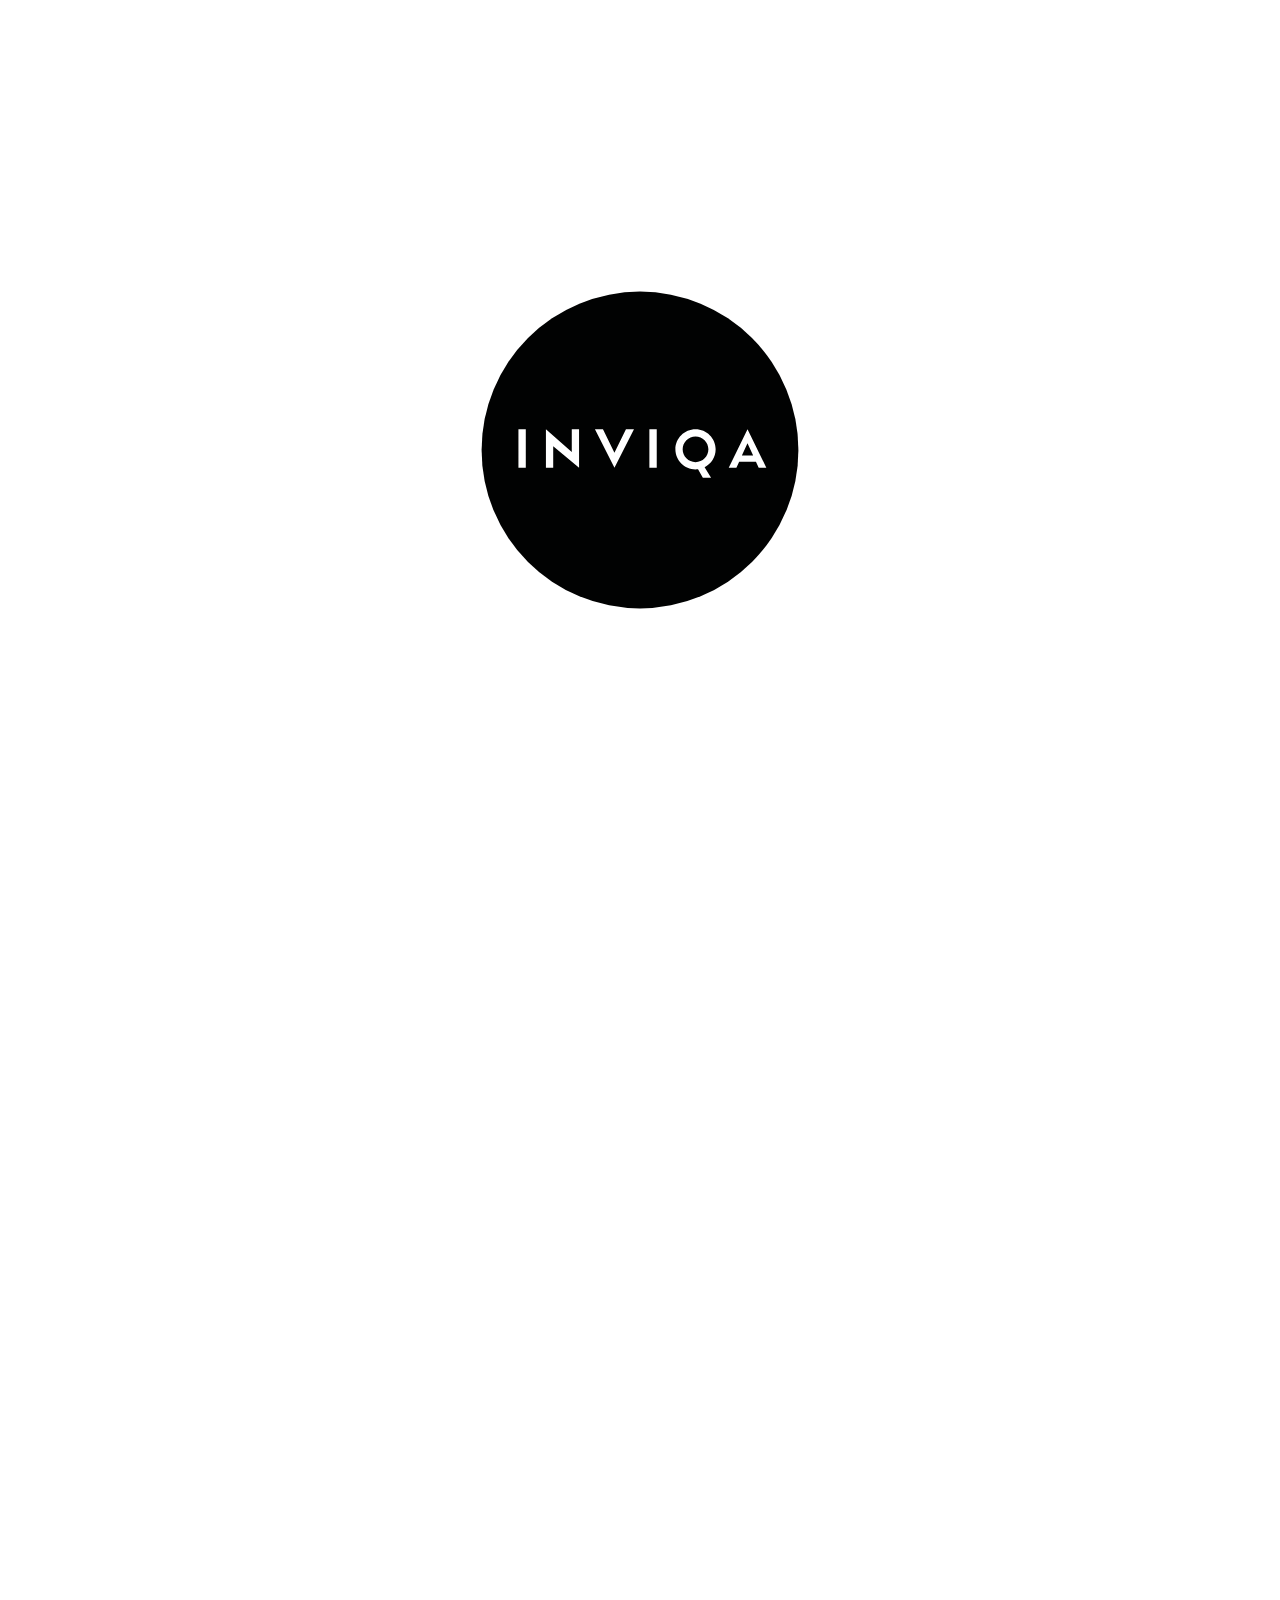
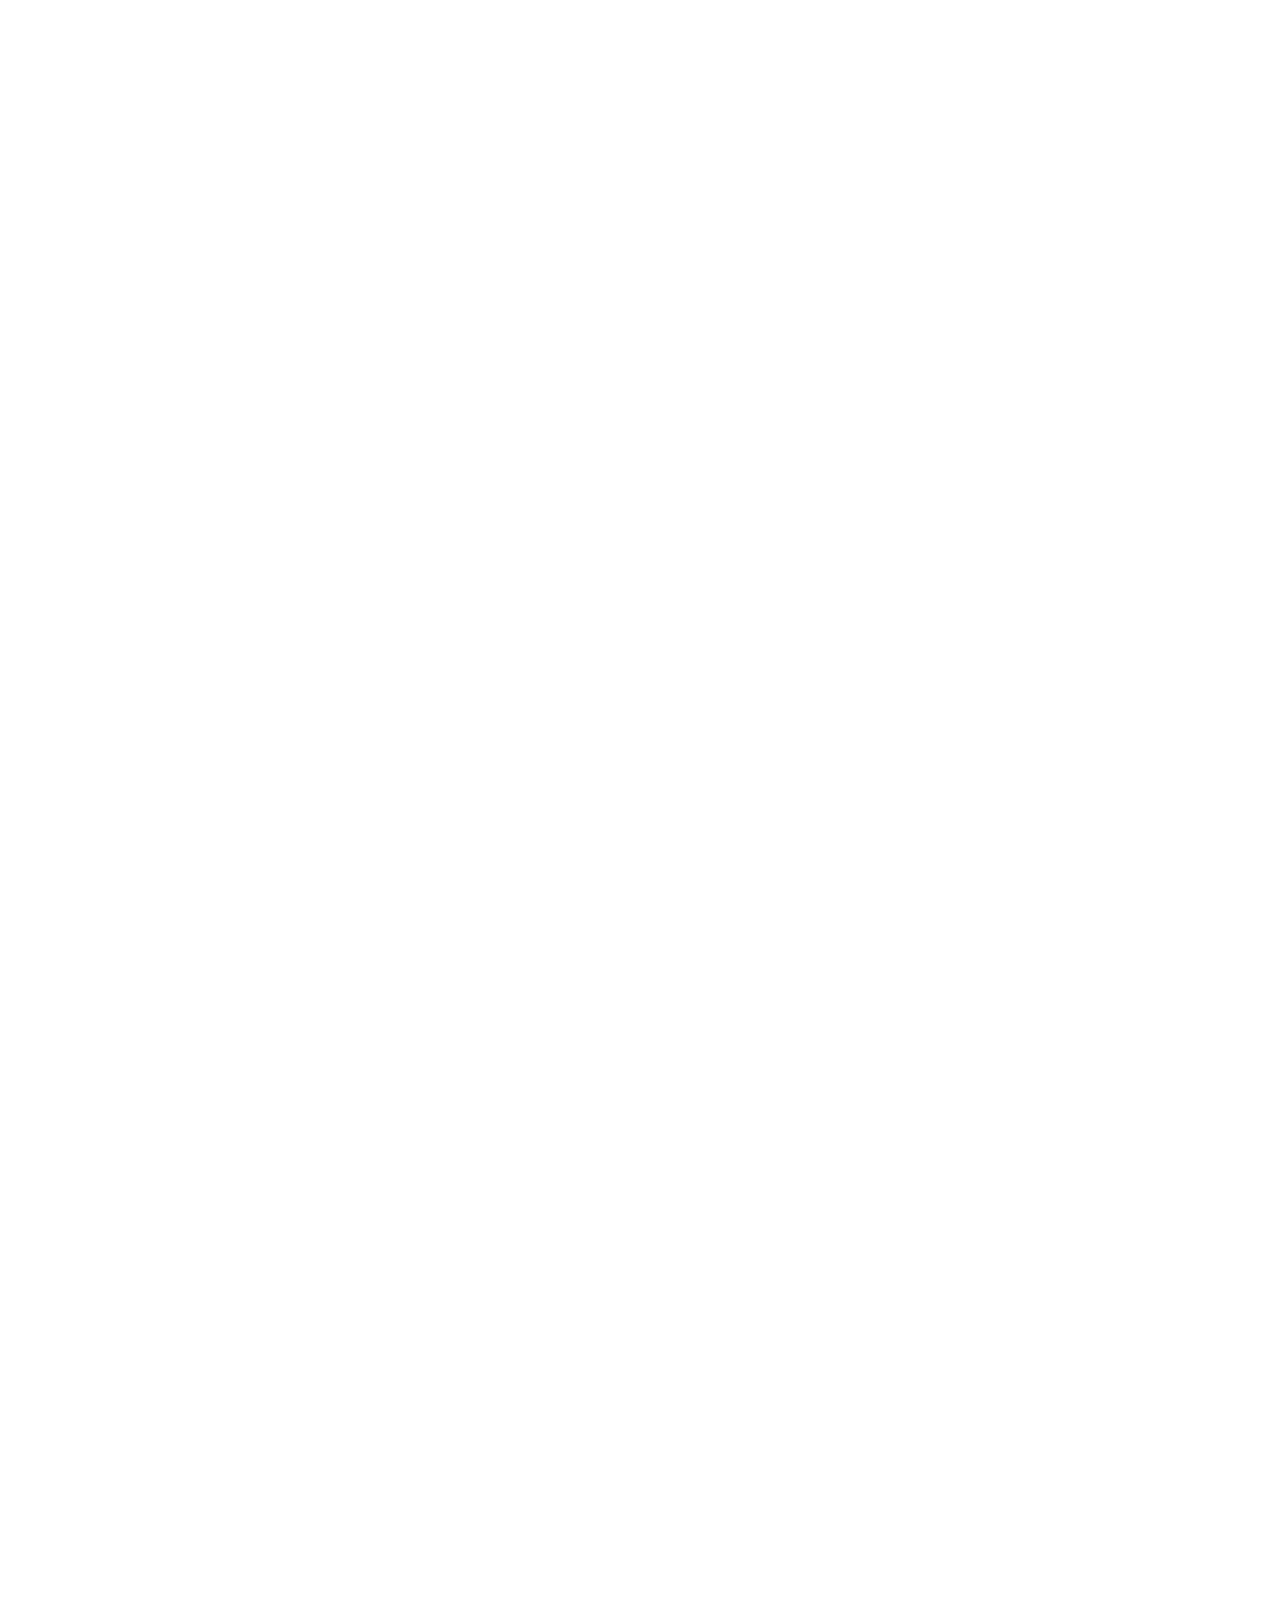
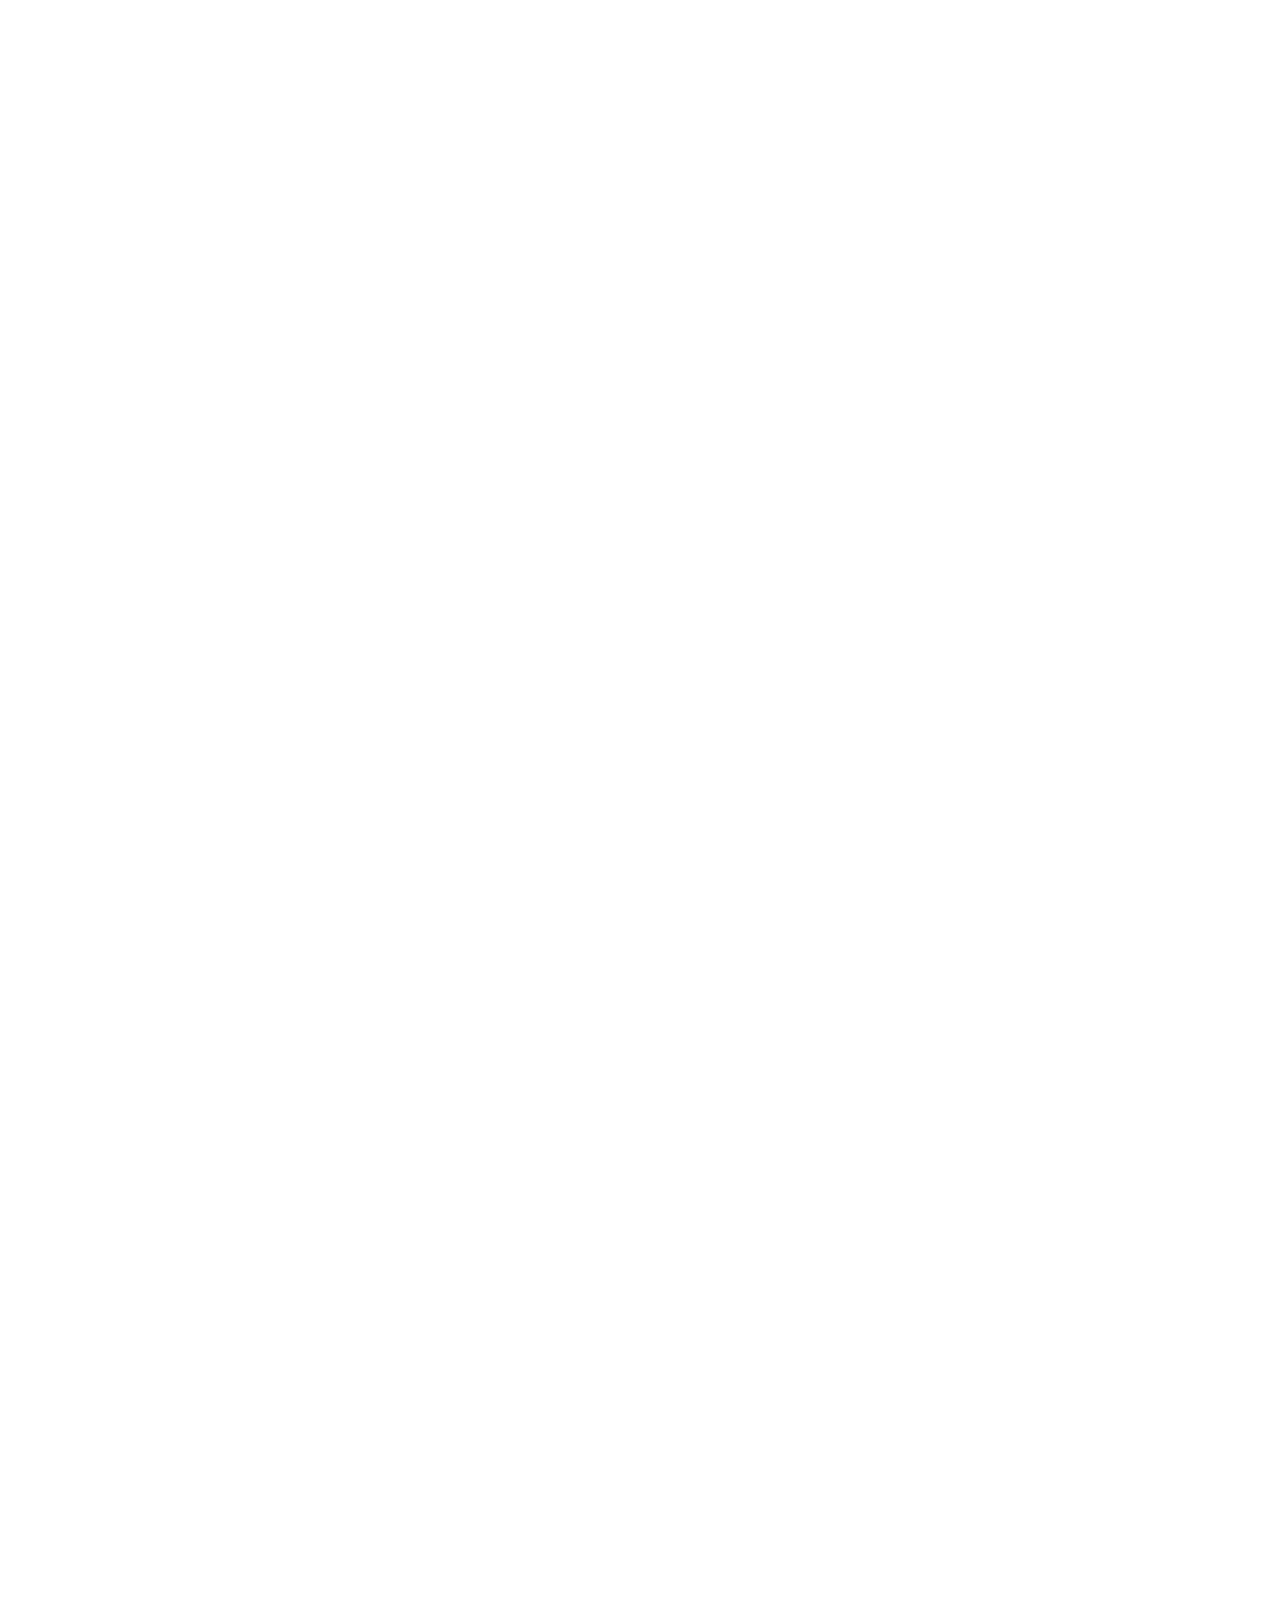
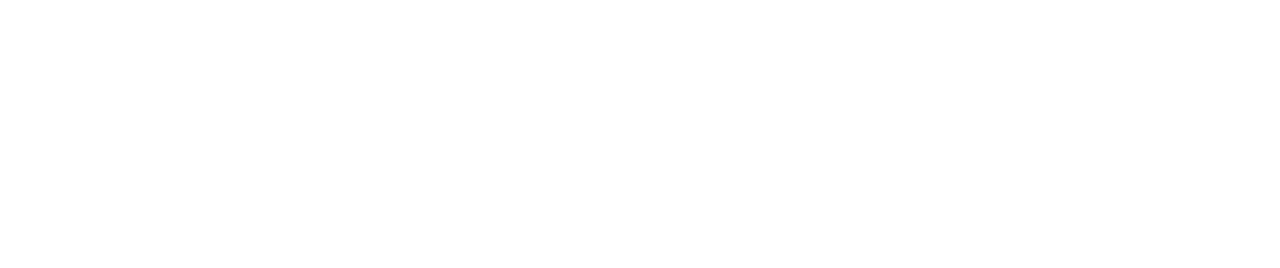
<file: index.html>
<!DOCTYPE html><html><head><meta charset=utf-8><meta name=viewport content="width=device-width,initial-scale=1"><title>inviqa-logo</title><link href=/static/css/app.7aeb5ff036b4a578cdbc9e51295c8ae7.css rel=stylesheet></head><body><div id=app></div><script type=text/javascript src=/static/js/manifest.2ae2e69a05c33dfc65f8.js></script><script type=text/javascript src=/static/js/vendor.7a685dd1006087999ac5.js></script><script type=text/javascript src=/static/js/app.90e9f86f61262c44cff2.js></script></body></html>
</file>
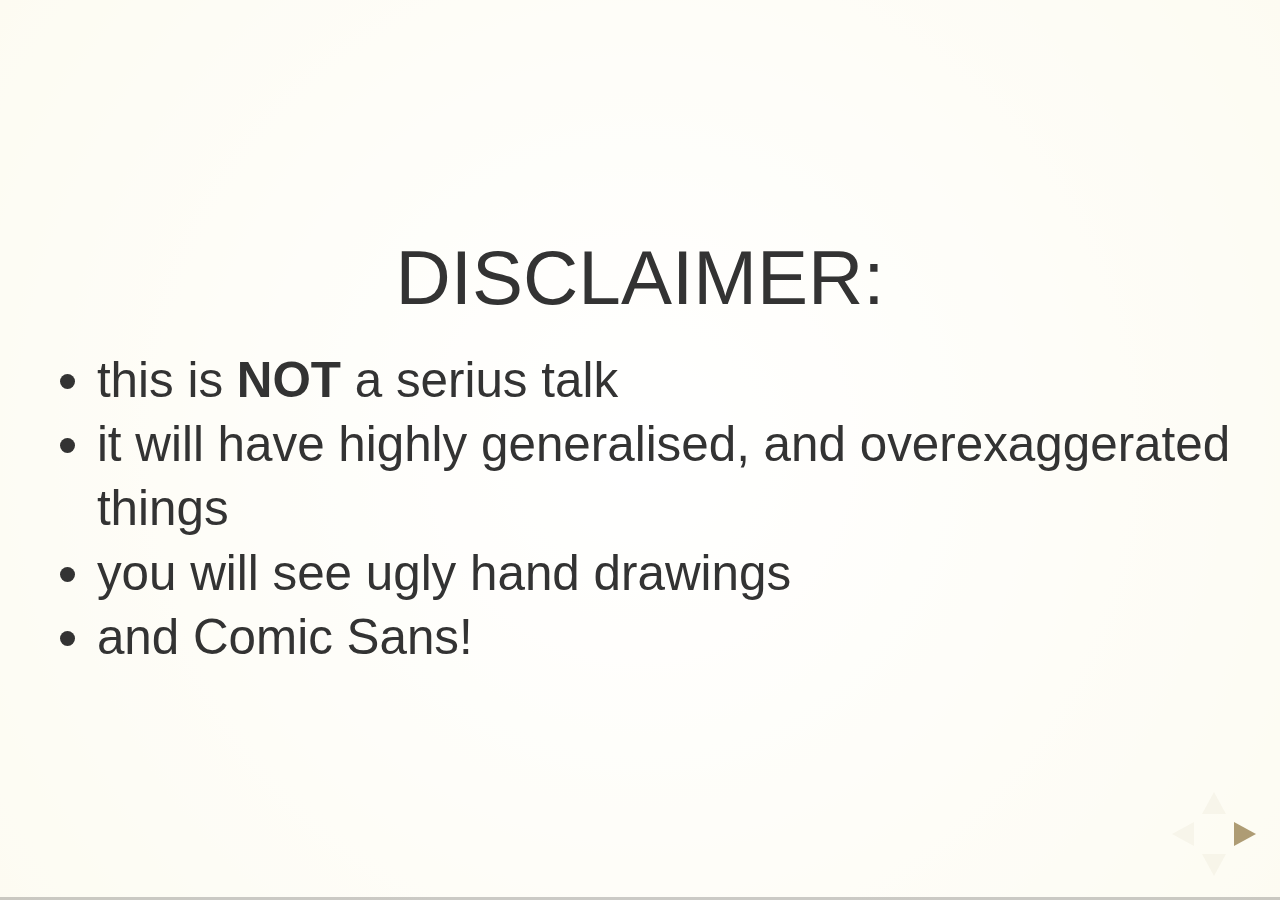
<file: slides/dev-mind/index.html>
<!doctype html>
<html>
  <head>
    <meta charset="utf-8">
    <meta name="viewport" content="width=device-width, initial-scale=1.0, maximum-scale=1.0, user-scalable=no">

    <title>DEV/MIND</title>

    <link rel="stylesheet" href="css/reveal.css">
    <link rel="stylesheet" href="css/theme/beige.css">

    <!-- Theme used for syntax highlighting of code -->
    <link rel="stylesheet" href="lib/css/zenburn.css">

    <!-- Printing and PDF exports -->
    <script>
      var link = document.createElement( 'link' );
      link.rel = 'stylesheet';
      link.type = 'text/css';
      link.href = window.location.search.match( /print-pdf/gi ) ? 'css/print/pdf.css' : 'css/print/paper.css';
      document.getElementsByTagName( 'head' )[0].appendChild( link );
    </script>
  </head>
  <body>
    <div class="reveal">
      <div class="slides">

<section data-markdown data-transition="slide" data-transition-speed="slow">
<textarea data-template>
  ### Disclaimer:
  * this is **NOT** a serius talk
  * it will have highly generalised, and overexaggerated things
  * you will see ugly hand drawings
  * and Comic Sans!
</textarea>
</section>

<!-- <section data-markdown data-transition="slide" data-transition-speed="slow">
<textarea data-template>
Wife tells the programmer,
"Buy a bottle of milk, and if there are eggs, buy a dozen."

...

"Why did you get 13 bottles of milk?"

The programmer says, "There were eggs!"
</textarea>
</section> -->

<section data-markdown data-transition="slide" data-transition-speed="slow">
<textarea data-template>
![](img/RB 2019-05-23 17.05.29-1.png)
</textarea>
</section>

<section data-markdown data-transition="slide" data-transition-speed="slow">
<textarea data-template>
![](img/RB 2019-05-23 17.05.29-2.png)
</textarea>
</section>

<section data-markdown data-transition="slide" data-transition-speed="slow">
<textarea data-template>
* input -> magic -> output
* everything is a black box that we don't understand
* or we understand it but we don't think about it in the current context
* we only care about providing the right input and receiving the right output
* looking at things as black boxes helps us to concentrate the current job
</textarea>
</section>

<section data-markdown data-transition="slide" data-transition-speed="slow">
<textarea data-template>
![](img/RB 2019-05-23 17.05.29-3.png)
</textarea>
</section>

<section data-markdown data-transition="slide" data-transition-speed="slow">
<textarea data-template>
![](img/RB 2019-05-23 17.05.29-6.png)
</textarea>
</section>

<section data-markdown data-transition="slide" data-transition-speed="slow">
<textarea data-template>
![](img/RB 2019-05-23 17.05.29-7.png)
</textarea>
</section>

<section data-markdown data-transition="slide" data-transition-speed="slow">
<textarea data-template>
### Vocabulary
* Decoupling
* Interfaces
* Design patterns
* Naming conventions
</textarea>
</section>

<section data-markdown data-transition="slide" data-transition-speed="slow">
<textarea data-template>
![](img/RB 2019-05-23 17.05.29-4.png)
</textarea>
</section>

<section data-markdown data-transition="slide" data-transition-speed="slow">
<textarea data-template>
![](img/RB 2019-05-23 17.05.29-5.png)
</textarea>
</section>

<section data-markdown data-transition="slide" data-transition-speed="slow">
<textarea data-template>
### Vocabulary
* proof of concept
* MVP
* good "enuff"
* future proofing
* reusablility
</textarea>
</section>

<section data-markdown data-transition="slide" data-transition-speed="slow">
<textarea data-template>
![](img/RB 2019-05-23 17.05.29-8.png)
</textarea>
</section>

<section data-markdown data-transition="slide" data-transition-speed="slow">
<textarea data-template>
![](img/RB 2019-05-23 17.05.29-9.png)
</textarea>
</section>

<section data-markdown data-transition="slide" data-transition-speed="slow">
<textarea data-template>
* our brain processes information very quickly
* because it is trained to break up big tasks into small ones
* to map out many edge cases and see the possible issues
* but when we see that something is missing we can get fixated on that small detail
</textarea>
</section>

<section data-markdown data-transition="slide" data-transition-speed="slow">
<textarea data-template>
### Vocabulary
* edge case
* problem
</textarea>
</section>

<section data-markdown data-transition="slide" data-transition-speed="slow">
<textarea data-template>
![](img/RB 2019-05-23 18.18.38-1.png)
</textarea>
</section>

<section data-markdown data-transition="slide" data-transition-speed="slow">
<textarea data-template>
* the best practices are the collective mindset of the developers
* but it is a myth
* they are always changing
* and there are always more of them
* everybody has their own best practices
* 1 out of 10 developer dies in best practice related accidents
</textarea>
</section>

<section data-markdown data-transition="slide" data-transition-speed="slow">
<textarea data-template>
### Final thoughts
* we are sometimes annoying but we are on your side
* we are never satisfied but not because we are hardheaded but because it's in our nature to do it better
* we are problem solvels, if you have a problem ask us for help and probably we can point out some things you missed
</textarea>
</section>
      </div>
    </div>

    <script src="lib/js/head.min.js"></script>
    <script src="js/reveal.js"></script>
    

    <script>
      // More info about config & dependencies:
      // - https://github.com/hakimel/reveal.js#configuration
      // - https://github.com/hakimel/reveal.js#dependencies
      Reveal.initialize({
        dependencies: [
          { src: 'plugin/markdown/marked.js' },
          { src: 'plugin/markdown/markdown.js' },
          { src: 'plugin/notes/notes.js', async: true },
          { src: 'plugin/highlight/highlight.js', async: true, callback: function() { hljs.initHighlightingOnLoad(); } }
        ]
      });
    </script>
    <style>
      .reveal, .reveal h1, .reveal h2, .reveal h3, .reveal h4, .reveal h5, .reveal h6 {        
        font-family: "Comic Sans MS", cursive, sans-serif;
      }

      .reveal section img {
        max-width: auto;
        height: 600px;
        object-fit: contain;
        border: 0;
        box-shadow: none;
      }

      .reveal .slide-background:after {
        content: "";
        position: absolute;
        top: 0;
        right: 0;
        bottom: 0;
        left: 0;
        background: rgba(255,255,255,0.7);
      }
    </style>
  </body>
</html>
</file>
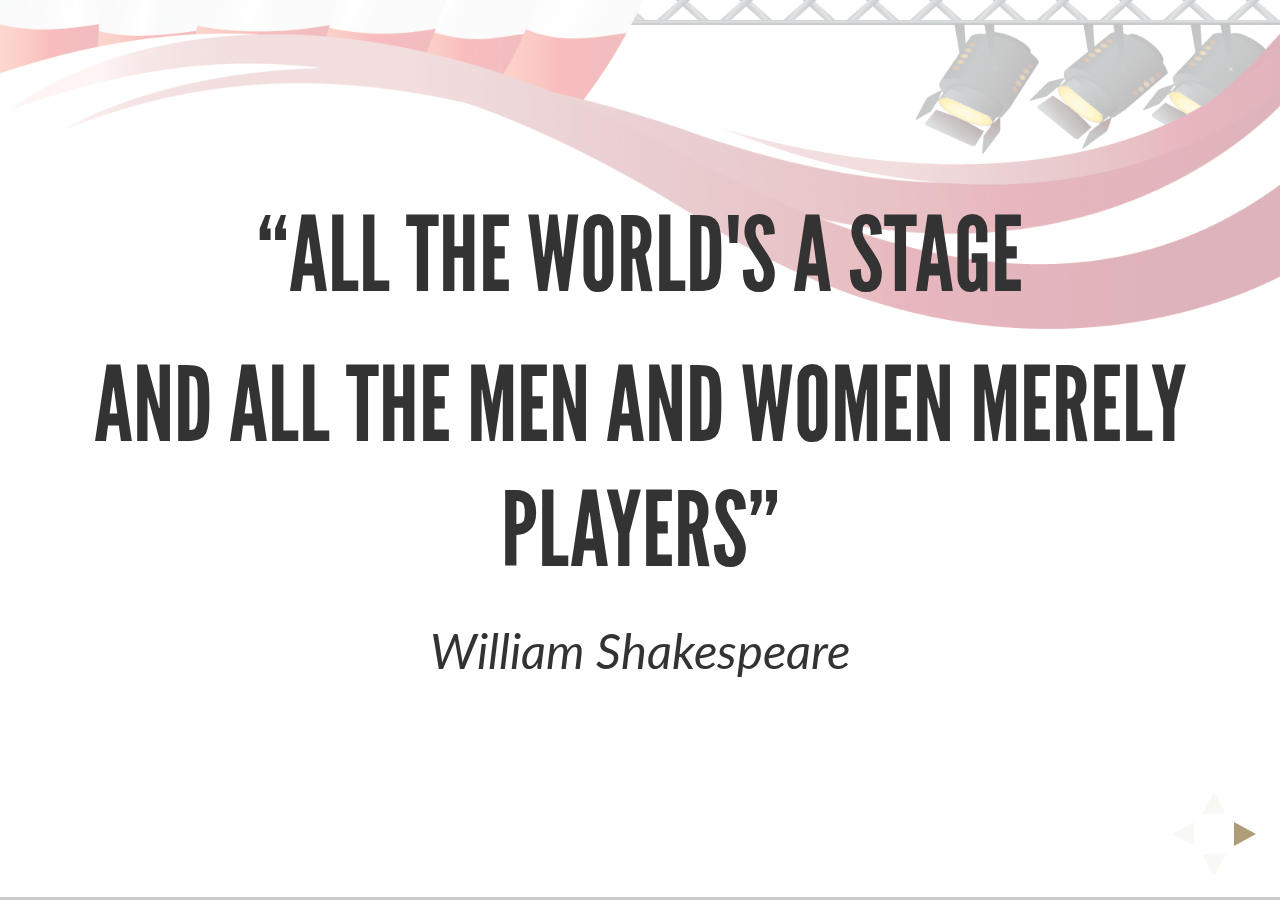
<file: slides/screenplay/index.html>
<!doctype html>
<html>
  <head>
    <meta charset="utf-8">
    <meta name="viewport" content="width=device-width, initial-scale=1.0, maximum-scale=1.0, user-scalable=no">

    <title>Screenplay design presentation</title>

    <link rel="stylesheet" href="css/reveal.css">
    <link rel="stylesheet" href="css/theme/beige.css">

    <!-- Theme used for syntax highlighting of code -->
    <link rel="stylesheet" href="lib/css/zenburn.css">

    <!-- Printing and PDF exports -->
    <script>
      var link = document.createElement( 'link' );
      link.rel = 'stylesheet';
      link.type = 'text/css';
      link.href = window.location.search.match( /print-pdf/gi ) ? 'css/print/pdf.css' : 'css/print/paper.css';
      document.getElementsByTagName( 'head' )[0].appendChild( link );
    </script>
  </head>
  <body>
    <div class="reveal">
      <div class="slides">

<section data-markdown data-transition="zoom" data-transition-speed="slow">
<textarea data-template>
## “All the world's a stage
## And all the men and women merely players”
_William Shakespeare_
</textarea>
</section>

<!-- <section data-markdown>
<textarea data-template>
### Work
1. activity involving mental or physical effort done in order to achieve a result.
2. a task or tasks to be undertaken.
</textarea>
</section> -->

<section data-markdown data-transition="convex-in slide-out" data-transition-speed="slow">
<textarea data-template>
## The idea
Everything can be described as a screenplay.
</textarea>
</section>

<section data-markdown>
<textarea data-template>
### Concepts in Screenplay design
1. **Stage**
2. **Cast**
3. **Actor**
4. **Ability**
5. **Interaction**
6. **Task**
7. **Target**
8. **Question**
9. **Answer**
10. **Assertion**
</textarea>
</section>

<section data-markdown>
<textarea data-template>
### 1. Stage
The **environment** that everything is in

_(E.g: A pub)_

### 2. Cast
All the possible **Actors**

_(E.g: Adam, Josh, Mary)_
</textarea>
</section>

<section data-markdown>
<textarea data-template>
### 3. Actor
Through their **Abilities**

they can make **Interactions**

in order to perfom **Tasks**

_(E.g: Adam)_

### 4. Ability
Capability to make **Interactions**

_(E.g: To be able to Drink)_
</textarea>
</section>

<section data-markdown>
<textarea data-template>
### 5. Interaction
Things that can be done to a **Target**

_(E.g: Drink)_

### 6. Task
A set of **Interactions** (or smaller tasks)

performed on the **Target**

_(E.g: Drink the beer)_
</textarea>
</section>

<section data-markdown>
<textarea data-template>
### 7. Target
Everything that you can observe (ask **Questions** about)

and interact with (perform **Interactions**, **Tasks**)

_(E.g: The beer)_

### 8. Question
Some property of a **Target**

_(E.g: The amount property of the beer)_
</textarea>
</section>

<section data-markdown>
<textarea data-template>
### 9. Answer
The result of the **Question** that you can **Assert** against

_(E.g: The amount of beer left)_

### 10. Assertion
A comparison method that we can use to compare the **Answer** to the expected result

_(E.g: Checking if the amount of beer left is 0)_
</textarea>
</section>

<section data-markdown>
<textarea data-template>
## The sequence of things
1. Calling for an **Actor** from the **Cast** to enter the **Stage**
2. Asking the **Actor** to perform a **Task**
3. The **Actor** starts to make **Interactions** with the **Targets** using his **Abilities**
4. The **Actor** asks **Questions** about **Targets**
5. The **Actor** **Asserts** against the **Answers**
</textarea>
</section>

<section data-markdown data-transition="convex-in slide-out" data-transition-speed="slow">
<textarea data-template>
## Now let's see an example screenplay

Pete is a 6 year old who has just learned to tie his shoes.
He asks his mom if He can go out and play.
His mom tells him that He can, but only if He ties his shoes himself
</textarea>
</section>

<section data-markdown>
<textarea data-template>
### Gherkin
``` gherkin
Feature: Putting on shoes

Scenario: Tying shoelaces
In order to the shoes to fit, the shoelaces has to be tied.

Given that Pete has his shoes on
  And the shoelaces are not tied
 When Pete grabs the left shoelace
  And Pete grabs the right shoelace
  And Pete ties the left shoelace to the right shoelace
 Then the left shoelace and the right shoelace should be tied together
```
</textarea>
</section>

<section data-markdown>
<textarea data-template>
### Let's identify the concepts
1. **Stage** _Pete's home_
2. **Cast** _Pete, and his mom_
3. **Actor** _Pete_
4. **Ability** _fine finger movement_
5. **Interaction** _grabbing, tying a knot_
6. **Task** _tying the shoelaces_
7. **Target** _shoelaces, shoes_
8. **Question** _the property of being tied of the shoelaces_
9. **Answer** _tied or not tied_
10. **Assertion** _check if it's tied_
</textarea>
</section>

<section data-markdown data-transition="convex-in slide-out" data-transition-speed="slow">
<textarea data-template>
## Another example in E2E testing

A web component asks the user to enter their name, and displays a welcome message.
</textarea>
</section>

<section data-markdown>
<textarea data-template>
### Let's break it down
1. **Stage** _the browser, and the users_
2. **Cast** _the users_
3. **Actor** _James_
4. **Ability** _browse the web_
5. **Interaction** _clicking, entering text..._
6. **Task** _enter the name into the text box_
7. **Target** _text box, welcome message_
8. **Question** _the text property of the welcome message_
9. **Answer** _the text content of the welcome message_
10. **Assertion** _is it contain the text of James?_
</textarea>
</section>

<section data-markdown data-transition="zoom" data-transition-speed="slow">
<textarea data-template>
## Serenity-js
A javascript implementation of the screenplay pattern.
- [Documentation &#9112;](https://serenity-js.org/)
- [Core concepts &#9112;](https://github.com/jan-molak/serenity-js/tree/master/packages/core/src/screenplay)
- [Protractor browser screenplay concepts &#9112;](https://github.com/jan-molak/serenity-js/tree/master/packages/serenity-js/src/serenity-protractor/screenplay)
- [Rest api screenplay concepts &#9112;](https://github.com/jan-molak/serenity-js/tree/master/packages/rest/src/screenplay)
- [My E2E testing example &#9112;](https://github.com/zsotyooo/stencil-serenity-cucumber-demo)
</textarea>
</section>
      </div>
    </div>

    <script src="lib/js/head.min.js"></script>
    <script src="js/reveal.js"></script>
    

    <script>
      // More info about config & dependencies:
      // - https://github.com/hakimel/reveal.js#configuration
      // - https://github.com/hakimel/reveal.js#dependencies
      Reveal.initialize({
        dependencies: [
          { src: 'plugin/markdown/marked.js' },
          { src: 'plugin/markdown/markdown.js' },
          { src: 'plugin/notes/notes.js', async: true },
          { src: 'plugin/highlight/highlight.js', async: true, callback: function() { hljs.initHighlightingOnLoad(); } }
        ]
      });
    </script>
    <style>
      .reveal .slide-background {
        background-image: url(img/bg.jpg);
        background-size: cover;
        background-position: 50% 0%;
        background-repeat: no-repeat;
      }

      .reveal .slide-background:after {
        content: "";
        position: absolute;
        top: 0;
        right: 0;
        bottom: 0;
        left: 0;
        background: rgba(255,255,255,0.7);
      }
    </style>
  </body>
</html>
</file>
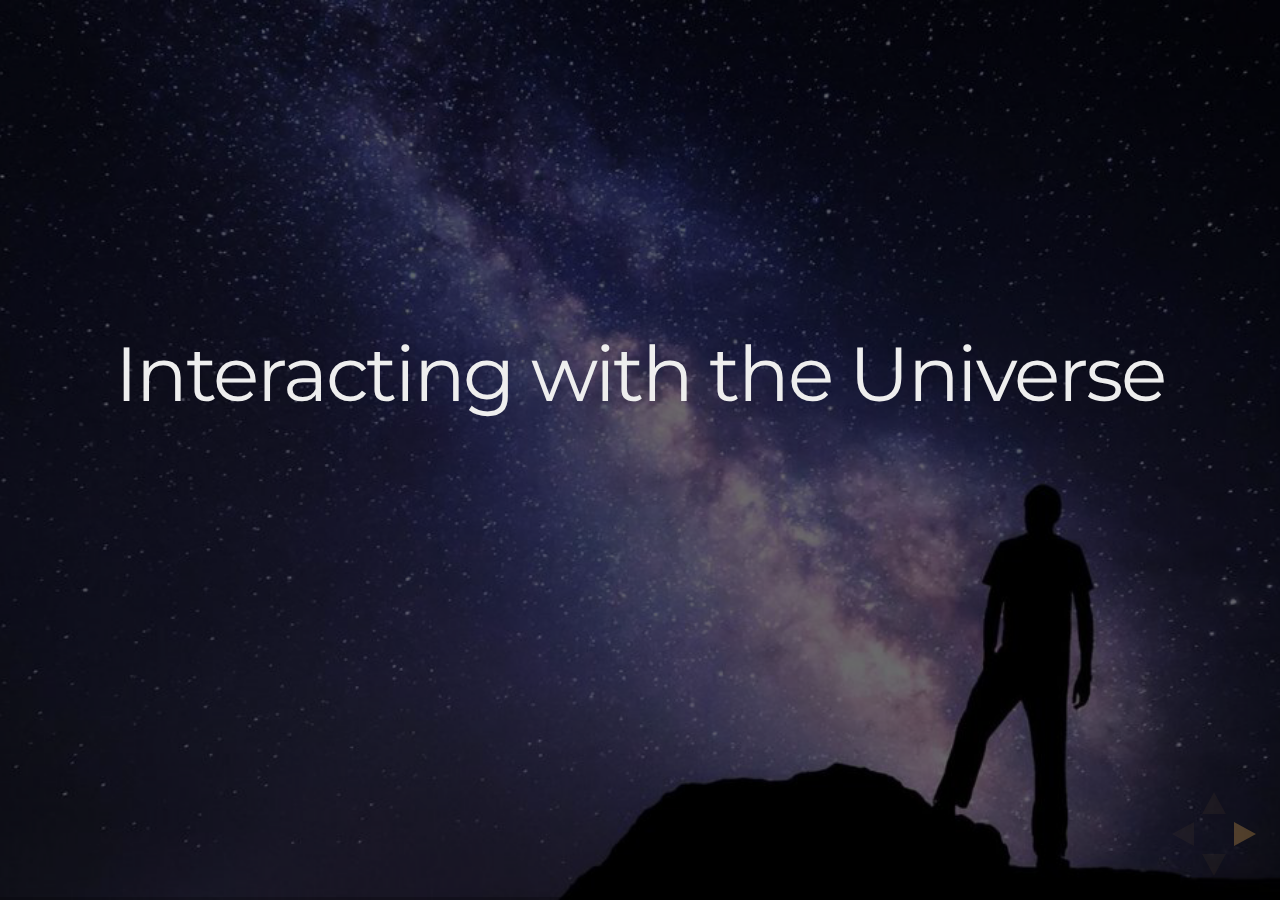
<file: slides/serenity/index.html>
<!doctype html>
<html>
  <head>
    <meta charset="utf-8">
    <meta name="viewport" content="width=device-width, initial-scale=1.0, maximum-scale=1.0, user-scalable=no">

    <title>reveal.js</title>

    <link rel="stylesheet" href="css/reveal.css">
    <link rel="stylesheet" href="css/theme/night.css">

    <!-- Theme used for syntax highlighting of code -->
    <link rel="stylesheet" href="lib/css/zenburn.css">

    <!-- Printing and PDF exports -->
    <script>
      var link = document.createElement( 'link' );
      link.rel = 'stylesheet';
      link.type = 'text/css';
      link.href = window.location.search.match( /print-pdf/gi ) ? 'css/print/pdf.css' : 'css/print/paper.css';
      document.getElementsByTagName( 'head' )[0].appendChild( link );
    </script>
  </head>
  <body>
    <div class="reveal">
      <div class="slides">
<section data-markdown>
<textarea data-template>
### Interacting with the Universe
1. subconsciously <!-- .element: class="fragment" -->
2. consciously <!-- .element: class="fragment" -->
</textarea>
</section>
<section data-markdown>
<textarea data-template>
### Work
1. activity involving mental or physical effort done in order to achieve a result. <!-- .element: class="fragment" -->
2. a task or tasks to be undertaken. <!-- .element: class="fragment" -->
</textarea>
</section>
<section data-markdown>
<textarea data-template>
### Activity
- Can you do it? <!-- .element: class="fragment" -->
  - You have to have ability <!-- .element: class="fragment" -->
  - You have to have the tools <!-- .element: class="fragment" -->
</textarea>
</section>
<section data-markdown>
<textarea data-template>
### Effort
- Interact with your sorroundings <!-- .element: class="fragment" -->
  - Using your **abilities** <!-- .element: class="fragment" -->
  - In order to use the **tools** <!-- .element: class="fragment" -->
  - On your **targets** <!-- .element: class="fragment" -->
</textarea>
</section>
<section data-markdown>
<textarea data-template>
### Result
- How do you know you achived the desired result? <!-- .element: class="fragment" -->
  - Asking Questions <!-- .element: class="fragment" -->
  - Asserting against the answers <!-- .element: class="fragment" -->
</textarea>
</section>
<section data-markdown>
<textarea data-template>
### Gherkin

```gherkin
Feature: Presenting the screenplay pattern
  In order to have a better presentation
  the presenter needs some slides.

  Scenario: Presenter presents the first slide
    As a presenter
    When I open my slides
    Then the first slide should be on my screen

  Scenario: Auidience sees the first slide
    As an audience member
    Given that the presenter shared his screen
    And I opened the google hangout link
    When I join the hangout
    Then the first slide should be on my screen

```
</textarea>
</section>
<section data-markdown>
<textarea data-template>
### In screenplay

```gherkin
Feature: Presenting the screenplay pattern
  In order to have a better presentation
  the presenter needs some slides.

  Scenario: Presenter presents the first slide
    When Zsolt opens his slides
    Then the first slide should be on his screen

  Scenario: Auidience sees the first slide
    Given that Zsolt shared his screen
    And Adam opened the google hangout link
    When he joins to hangout
    Then the first slide should be on his screen

```
</textarea>
</section>
<section data-markdown>
<textarea data-template>
### Basic concepts
- Stage <!-- .element: class="fragment" -->
- Cast <!-- .element: class="fragment" -->
- Actor <!-- .element: class="fragment" -->
- Task <!-- .element: class="fragment" -->
- Interaction <!-- .element: class="fragment" -->
- Target <!-- .element: class="fragment" -->
- Question <!-- .element: class="fragment" -->
- Answer <!-- .element: class="fragment" -->
</textarea>
</section>
<section data-markdown>
<textarea data-template>
### The Stage and the Cast
- The **Stage** is the environment itself.
  - initializes some things
  - encapsulates the **Cast**
  - acts as an **enrty point to the screenplay**
- The **Cast** holds the **Actors**, and **serves them**

</textarea>
</section>
<section data-markdown>
<textarea data-template>
### The Actor and his abilities
- The Actor has **Abilities**
  - give a talk
  - use the google hangout
  - share the screen
</textarea>
</section>
<section data-markdown>
<textarea data-template>
### The Actor does things
- The Actor attempts to perform **Tasks**, and **Interactions**
  - presents slide
  - shares screen
  - joins hangout *(task)*
  - clicks on the join button *(interaction)*
</textarea>
</section>
<section data-markdown>
<textarea data-template>
### The Actor answers questions
- The Actor can answer **Questions**
  - a slide
- We can make **assertions on the answers**
  - is it visible?
  - is it shared?

</textarea>
</section>
<section data-markdown  data-transition="zoom" data-transition-speed="slow">
<textarea data-template>
### Now it gets nerdy
![Nerd](img/nerd.jpg)

</textarea>
</section>
</textarea>
</section>
<section data-markdown>
<textarea data-template>
### Defining the Actors 1/2
```javascript
export class PresentationMembers implements Cast {
  private actors: { [index:string]: Actor };

  constructor() {
    this.actors = {
      'Zsolt': Actor.named('Zsolt').whoCan(
          new UseTheGoogleHangouts(protractor.browser),
          new GiveATalk()
      ),
      'Adam': Actor.named('Customer').whoCan(
          new UseTheGoogleHangouts(protractor.browser),
      )
    }
  }

  actor(name: string): Actor {
    return this.actors[name];
  }
}
```
</textarea>
</section>
<section data-markdown>
<textarea data-template>
### Defining the Actors 2/2
```javascript
// getting the actor
const actor = serenity.callToStageFor(
    new PresentationMembers()
  ).theActorCalled('Zsolt');
```
</textarea>
</section>
<section data-markdown>
<textarea data-template>
### Abilities 1/2
```javascript
export class UseTheGoogleHangouts implements Ability {
  public open(url: string):PromiseLike<void> {
    return this.browser
      .get(
        `https://plus.google.com/hangouts/_/${url}`
      );
  }

  constructor (private browser: ProtractorBrowser) {
  }
}
```

</textarea>
</section>

<section data-markdown>
<textarea data-template>
### Abilities 2/2
```javascript
// Using an abilty
actor.abilityTo(UseTheGoogleHangouts)
  .open('inviqa.com/zsolt-molnar')
```
</textarea>
</section>
<section data-markdown>
<textarea data-template>
### Tasks and Interactions 1/3
```javascript

class ClickOnHangoutJoinButton implements Interaction {
  
  performAs(actor: UsesAbilities): PromiseLike<void> {
    return Click.on(
      Target.the('Google Hangouts Login Button')
        .located(by.css('button.login-button'))
    )
  }

  constructor() { }

  toString = () => `{0} clicks on the google hangout join button`;
}

```

</textarea>
</section>
<section data-markdown>
<textarea data-template>
### Tasks and Interactions 2/3
```javascript

export class JoinGoogleHangout implements Task {

  @step('{0} joins google hangout')
  performAs(actor: PerformsTasks): PromiseLike<void> {
    return actor.attemptsTo(
      new ClickOnHangoutJoinButton()
    );
  }

  constructor(private field: Target) {
  }
}

```

</textarea>
</section>
<section data-markdown>
<textarea data-template>
### Tasks and Interactions 3/3
```javascript
// perform task
actor.attemptsTo(
  new JoinGoogleHangout()
)
```
</textarea>
</section>
<section data-markdown>
<textarea data-template>
### Questions 1/2
```javascript
export class Slide implements Question<ElementFinder> {

  static number(nr: Number) {
    return new Slide(nr);
  }

  answeredBy(actor: UsesAbilities) {
    return BrowseTheWeb.as(actor).locate(
      Target.the(`Slide number ${this.nr}`)
        .located(by.css(`section.slide-{this.nr}`))
    );
  }

  constructor(private nr: Number) {
  }

  toString = () => `the slide number ${this.nr}`;
}
```
</textarea>
</section>
<section data-markdown>
<textarea data-template>
### Questions 2/2
```javascript
// answering a question
const slide = actor.toSee(Slide.number(1))
```
</textarea>
</section>
<section data-markdown>
<textarea data-template>
### Cucumber test 1/3
```javascript
//...
  const stage: Stage = serenity.callToStageFor(
      new PresentationMembers()
    );

  this.Given(
      /^that (.*?) has (his|her) slides open$/,
      async (actorName: string) => {
        stage.theActorCalled(actorName)
        return stage.theActorInSpotLight()
          .attempsTo(
            Open.browserOn('/slides')
          );
      }
    );
//...
```
</textarea>
</section>
<section data-markdown>
<textarea data-template>
### Cucumber test 2/3
```javascript
//...

  this.When(
      /^(he|she) stops the presentation$/,
      async () => {
        return stage.theActorInSpotLight()
          .attempsTo(
            new SayThanks(),
            new StopTalking()
          );
      }
    );

//...
```
</textarea>
</section>
<section data-markdown>
<textarea data-template>
### Cucumber test 3/3
```javascript
//...

  this.Then(
      /^(.*?) claps (his|her) hands$/,
      async (actorName: string) => {
        stage.theActorCalled(actorName)
        await stage.theActorInSpotLight().attempsTo(
          new ClapHands()
        );
        return expect(
            stage.theActorInSpotLight().toSee(
              Sound.of('clapping')
            )
          ).to.be.heard;
      }
    );

//...
```
</textarea>
</section>
<section data-markdown data-transition="zoom">
<textarea data-template>
### Thank you!
![Thank you](img/thanks.jpg)
</textarea>
</section>
      </div>
    </div>

    <script src="lib/js/head.min.js"></script>
    <script src="js/reveal.js"></script>

    <script>
      // More info about config & dependencies:
      // - https://github.com/hakimel/reveal.js#configuration
      // - https://github.com/hakimel/reveal.js#dependencies
      Reveal.initialize({
        dependencies: [
          { src: 'plugin/markdown/marked.js' },
          { src: 'plugin/markdown/markdown.js' },
          { src: 'plugin/notes/notes.js', async: true },
          { src: 'plugin/highlight/highlight.js', async: true, callback: function() { hljs.initHighlightingOnLoad(); } }
        ]
      });
    </script>
    <style>
      .slide-background {
        background: url(img/mw.png) center center no-repeat;
      }
    </style>
  </body>
</html>
</file>
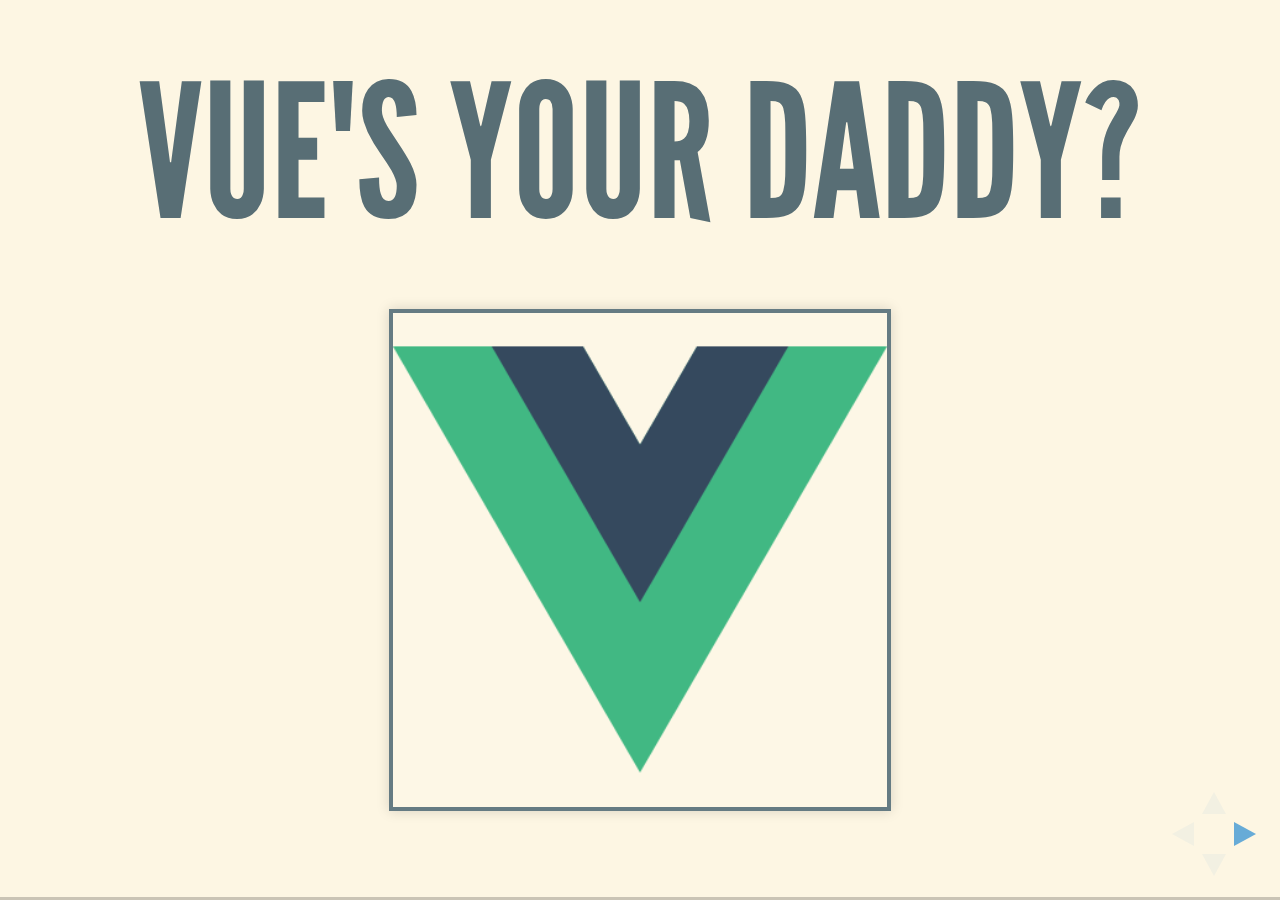
<file: slides/vue/index.html>
<!doctype html>
<html>
  <head>
    <meta charset="utf-8">
    <meta name="viewport" content="width=device-width, initial-scale=1.0, maximum-scale=1.0, user-scalable=no">

    <title>reveal.js</title>

    <link rel="stylesheet" href="css/reveal.css">
    <link rel="stylesheet" href="css/theme/solarized.css">

    <!-- Theme used for syntax highlighting of code -->
    <link rel="stylesheet" href="lib/css/zenburn.css">

    <!-- Printing and PDF exports -->
    <script>
      var link = document.createElement( 'link' );
      link.rel = 'stylesheet';
      link.type = 'text/css';
      link.href = window.location.search.match( /print-pdf/gi ) ? 'css/print/pdf.css' : 'css/print/paper.css';
      document.getElementsByTagName( 'head' )[0].appendChild( link );
    </script>
  </head>
  <body>
    <div class="reveal">
      <div class="slides">
<section data-markdown data-transition="zoom">
<textarea data-template>
# VUE's your daddy?
![Vue](img/vue.png)
</textarea>
</section>
<section data-markdown data-transition="convex-in slide-out">
<textarea data-template>
## Why Vue?
![Vue](img/vue.png)
</textarea>
</section>
<section data-markdown data-transition="slide">
<textarea data-template>
### Sales pitch
1. library < Vue < framework 
2. Very lightweight (20K!)
3. Super fast DOM manipulation (faster than jQuery) 
4. Easy set up (webpack & go) 
5. Quick learning curve (no complicated concepts) 
6. CLI tool
7. Single file format `(*.vue)`
8. Typescript support
</textarea>
</section>
<section data-markdown data-transition="slide">
<textarea data-template>
### Learning it
- https://vuejs.org/v2/guide/
- https://github.com/vuejs/vue-class-component
- https://github.com/kaorun343/vue-property-decorator
</textarea>
</section>
<section data-markdown data-transition="convex-in slide-out">
<textarea data-template>
## I can do components with jQuery
![Wheel](img/wheel.jpg)
</textarea>
</section>
<section data-markdown>
<textarea data-template>
HTML
```html
<div class="multiplier"
  data-component="multiplier"
  data-multiplier="2"
  data-numbers="[1,2,3]">
    <h3>Multiplied numbers</h3>
    <div class="js-numbers"></div>
</div>
```
SCSS
```css
.multiplier{border: 1px solid red;}
```
</textarea>
</section>
<section data-markdown>
<textarea data-template>
Javascript
```js
var Multiplier = function(el) {
  this.$el = $(el);
  this.$result = $('.js-numbers', el);
  this.multiplier = this.$el.data('multiplier');
  this.numbers = JSON.parse(this.$el.data('numbers'));

  var that = this;

  var multiplyArr = function(arr) {
    return arr.map(function(val){
      return val * that.multiplier;
    })
  }

  var getResultHtml = function(arr) {
    return '<p>' + arr.join('</p><p>') + '</p>';
  }

  this.$result.html(getResultHtml(multiplyArr(this.numbers));
}

$(function(){
  $('[data-component="multiplier"]').each(function(){
    new Multiplier(this);
  });  
});
```
</textarea>
</section>
<section data-markdown>
<textarea data-template>
## How about?
- How about the defaults? 
- How about error handling? 
- How about applying to AJAX results? 
- How about passing data to other components? 
- How about following data changes? 
- How about proper element addressing (".js-something-something") 
... 
</textarea>
</section>
<section data-markdown data-transition="convex-in slide-out">
<textarea data-template>
## How about VUE?
![Wheel](img/wheel2.jpg)
</textarea>
</section>
<section data-markdown>
<textarea data-template>
HTML
```html
<multiplier
  :numbers="[1,2,3]"
  multiplier="2">
</multiplier>
```
</textarea>
</section>
<section data-markdown>
<textarea data-template>
VUE single file component
```html
<template>
  <div class="multiplier">
    <h1>Multiplier</h1>
    <p v-for="n in numbers">
      {{ multiply(n) }}
    </p>
  </div>
</template>
<script lang="ts">
import Vue from 'vue';
import { Component, Prop } from 'vue-property-decorator';
@Component({
  name: 'multiplier'
})
export class Multiplier extends Vue {
  @Prop({default: []})
  numbers: number[];
  
  @Prop({default: 1})
  multiplier: number;

  multiply(n:number):number {
    return this.multiplier * n;
  }
}
</script>
<style lang="scss">
.multiplier{border: 1px solid red;}
</style>
```
</textarea>
</section>
<section data-markdown data-transition="convex-in slide-out">
<textarea data-template>
## The "BUT"-s
![Denial](img/denial.jpg)
</textarea>
</section>
<section data-markdown>
<textarea data-template>
### BUT in Internet explorer...
- IE8+
</textarea>
</section>
<section data-markdown>
<textarea data-template>
### BUT Accessibilty...
- bind to selector
- inline template
```html
<my-component inline-template>
  <div class="my-component">
    ....
  </div>
</my-component>
```
</textarea>
</section>
<section data-markdown>
<textarea data-template>
### BUT SEO...
- bind to selector
- inline template
</textarea>
</section>
<section data-markdown>
<textarea data-template>
### BUT not everybody knows Vue...
- Well known concepts used
- Very good documentation
- Very quick learning curve
- Very good community
</textarea>
</section>
<section data-markdown data-transition="convex-in slide-out">
<textarea data-template>
_"So what you are saying that it is low calorie, high in fiber, won't make me fat, will keep me young, fill me up without making me feel bloated, and will help me meet man."_

![Apple](img/eve.jpg)
</textarea>
</section>
<section data-markdown>
<textarea data-template>
### Keeru project examples
- https://github.com/inviqa/bosch-onsite/tree/develop/assets/Yves/onsite/app/vue-components
</textarea>
</section>
<section data-markdown>
<textarea data-template>
### Want more?
- https://vuex.vuejs.org/en/
- https://weex.apache.org/
</textarea>
</section>
<section data-markdown>
<textarea data-template>
### Read more
- https://medium.com/js-dojo/7-ways-to-define-a-component-template-in-vuejs-c04e0c72900d
- https://alligator.io/vuejs/unit-testing-karma-mocha/
- https://blog.kloud.com.au/2017/03/22/dependency-injection-in-vuejs-app-with-typescript/
</textarea>
</section>
<section data-markdown data-transition="convex">
<textarea data-template>
## Questions?
![Questions](img/question.jpg)
</textarea>
</section>
<section data-markdown data-transition="zoom">
<textarea data-template>
![](img/mustache.jpg)
</textarea>
</section>
      </div>
    </div>

    <script src="lib/js/head.min.js"></script>
    <script src="js/reveal.js"></script>

    <script>
      // More info about config & dependencies:
      // - https://github.com/hakimel/reveal.js#configuration
      // - https://github.com/hakimel/reveal.js#dependencies
      Reveal.initialize({
        dependencies: [
          { src: 'plugin/markdown/marked.js' },
          { src: 'plugin/markdown/markdown.js' },
          { src: 'plugin/notes/notes.js', async: true },
          { src: 'plugin/highlight/highlight.js', async: true, callback: function() { hljs.initHighlightingOnLoad(); } }
        ]
      });
    </script>
    <style>
      /*.slide-background {
        background: url(mw.png) center center no-repeat;
      }*/
    </style>
  </body>
</html>
</file>
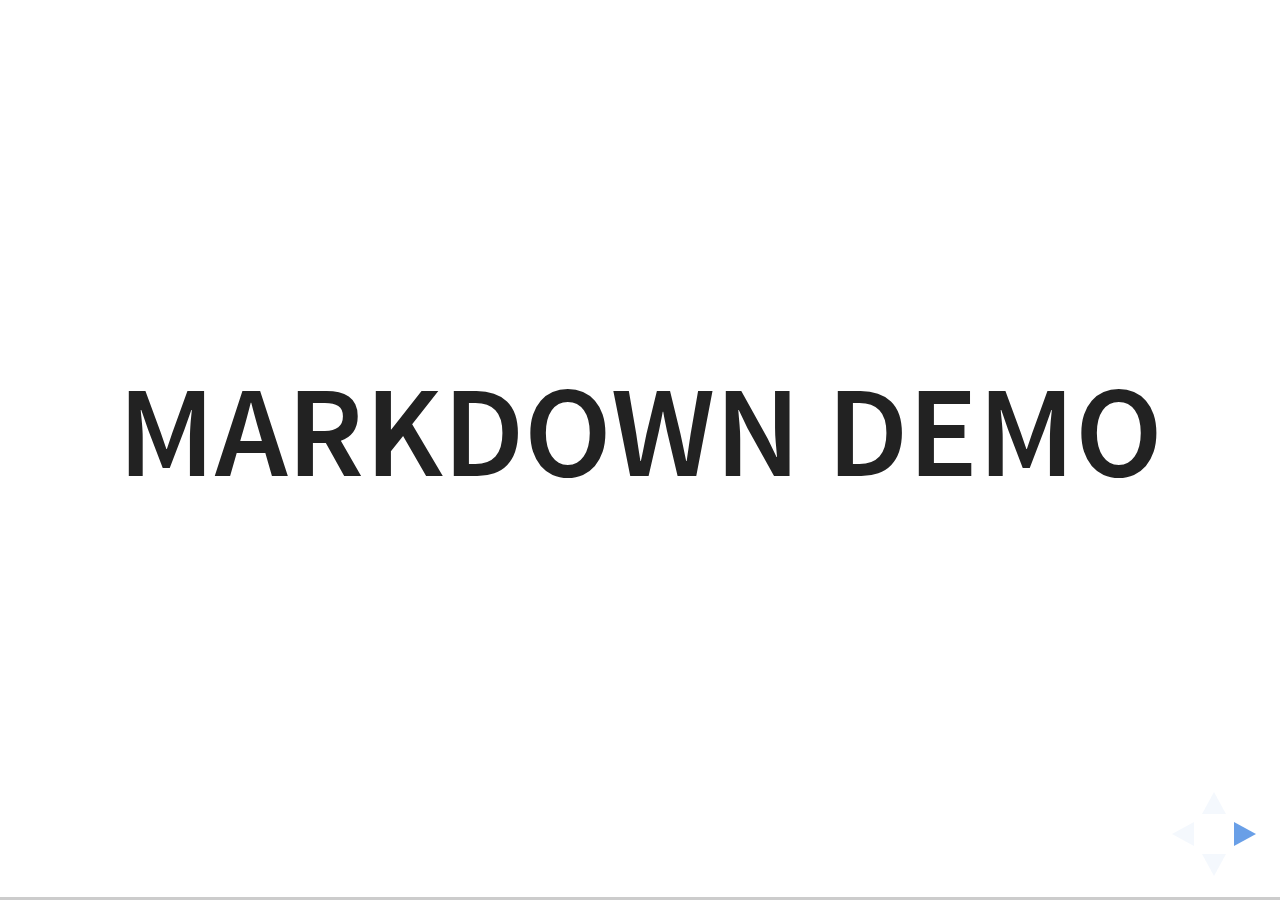
<file: slides/dev-mind/plugin/markdown/example.html>
<!doctype html>
<html lang="en">

	<head>
		<meta charset="utf-8">

		<title>reveal.js - Markdown Demo</title>

		<link rel="stylesheet" href="../../css/reveal.css">
		<link rel="stylesheet" href="../../css/theme/white.css" id="theme">

        <link rel="stylesheet" href="../../lib/css/zenburn.css">
	</head>

	<body>

		<div class="reveal">

			<div class="slides">

                <!-- Use external markdown resource, separate slides by three newlines; vertical slides by two newlines -->
                <section data-markdown="example.md" data-separator="^\n\n\n" data-separator-vertical="^\n\n"></section>

                <!-- Slides are separated by three dashes (quick 'n dirty regular expression) -->
                <section data-markdown data-separator="---">
                    <script type="text/template">
                        ## Demo 1
                        Slide 1
                        ---
                        ## Demo 1
                        Slide 2
                        ---
                        ## Demo 1
                        Slide 3
                    </script>
                </section>

                <!-- Slides are separated by newline + three dashes + newline, vertical slides identical but two dashes -->
                <section data-markdown data-separator="^\n---\n$" data-separator-vertical="^\n--\n$">
                    <script type="text/template">
                        ## Demo 2
                        Slide 1.1

                        --

                        ## Demo 2
                        Slide 1.2

                        ---

                        ## Demo 2
                        Slide 2
                    </script>
                </section>

                <!-- No "extra" slides, since there are no separators defined (so they'll become horizontal rulers) -->
                <section data-markdown>
                    <script type="text/template">
                        A

                        ---

                        B

                        ---

                        C
                    </script>
                </section>

                <!-- Slide attributes -->
                <section data-markdown>
                    <script type="text/template">
                        <!-- .slide: data-background="#000000" -->
                        ## Slide attributes
                    </script>
                </section>

                <!-- Element attributes -->
                <section data-markdown>
                    <script type="text/template">
                        ## Element attributes
                        - Item 1 <!-- .element: class="fragment" data-fragment-index="2" -->
                        - Item 2 <!-- .element: class="fragment" data-fragment-index="1" -->
                    </script>
                </section>

                <!-- Code -->
                <section data-markdown>
                    <script type="text/template">
                        ```php
                        public function foo()
                        {
                            $foo = array(
                                'bar' => 'bar'
                            )
                        }
                        ```
                    </script>
                </section>

            </div>
		</div>

		<script src="../../lib/js/head.min.js"></script>
		<script src="../../js/reveal.js"></script>

		<script>

			Reveal.initialize({
				controls: true,
				progress: true,
				history: true,
				center: true,

				// Optional libraries used to extend on reveal.js
				dependencies: [
					{ src: '../../lib/js/classList.js', condition: function() { return !document.body.classList; } },
					{ src: 'marked.js', condition: function() { return !!document.querySelector( '[data-markdown]' ); } },
                    { src: 'markdown.js', condition: function() { return !!document.querySelector( '[data-markdown]' ); } },
                    { src: '../highlight/highlight.js', async: true, callback: function() { hljs.initHighlightingOnLoad(); } },
					{ src: '../notes/notes.js' }
				]
			});

		</script>

	</body>
</html>
</file>
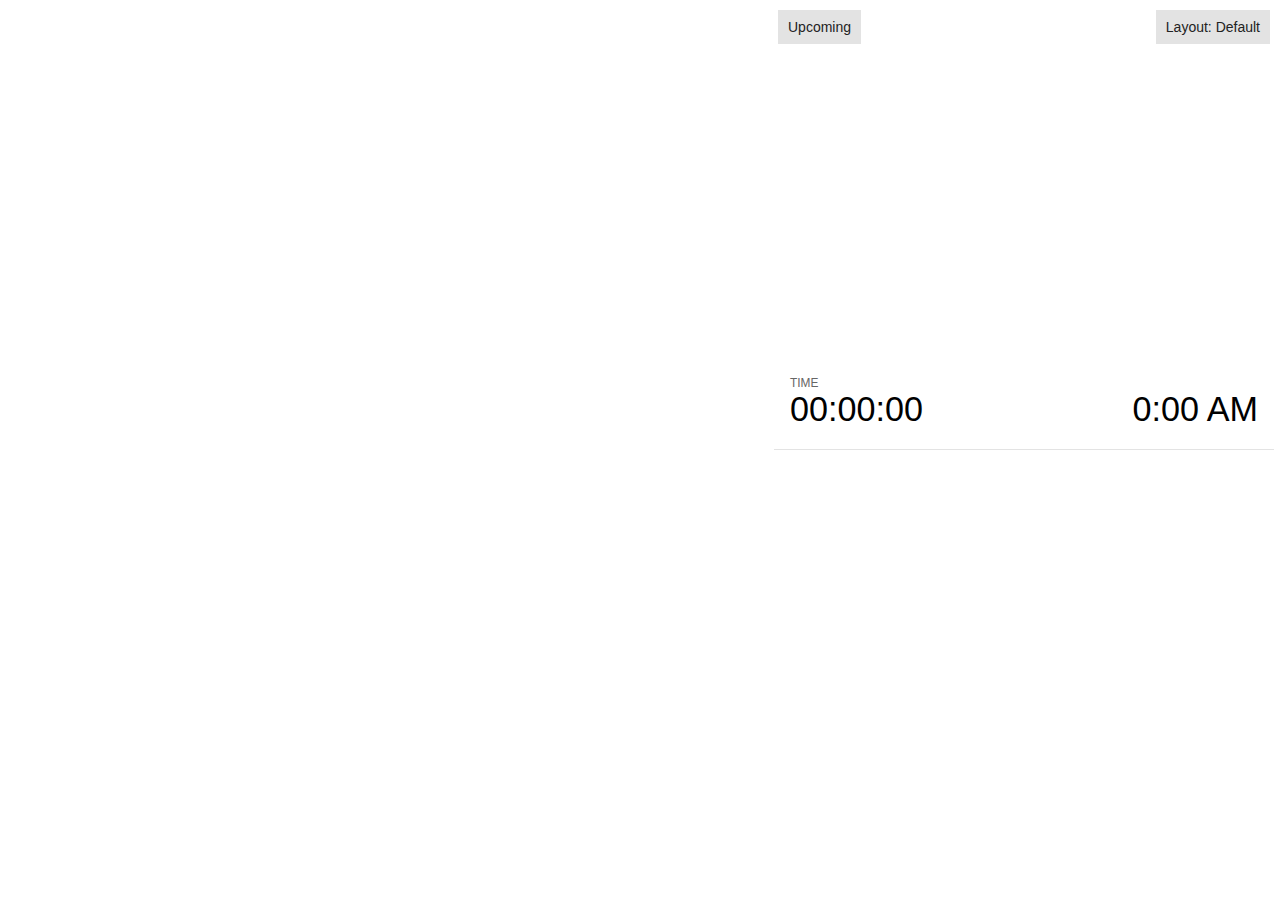
<file: slides/dev-mind/plugin/notes/notes.html>
<!doctype html>
<html lang="en">
	<head>
		<meta charset="utf-8">

		<title>reveal.js - Slide Notes</title>

		<style>
			body {
				font-family: Helvetica;
				font-size: 18px;
			}

			#current-slide,
			#upcoming-slide,
			#speaker-controls {
				padding: 6px;
				box-sizing: border-box;
				-moz-box-sizing: border-box;
			}

			#current-slide iframe,
			#upcoming-slide iframe {
				width: 100%;
				height: 100%;
				border: 1px solid #ddd;
			}

			#current-slide .label,
			#upcoming-slide .label {
				position: absolute;
				top: 10px;
				left: 10px;
				z-index: 2;
			}

			.overlay-element {
				height: 34px;
				line-height: 34px;
				padding: 0 10px;
				text-shadow: none;
				background: rgba( 220, 220, 220, 0.8 );
				color: #222;
				font-size: 14px;
			}

			.overlay-element.interactive:hover {
				background: rgba( 220, 220, 220, 1 );
			}

			#current-slide {
				position: absolute;
				width: 60%;
				height: 100%;
				top: 0;
				left: 0;
				padding-right: 0;
			}

			#upcoming-slide {
				position: absolute;
				width: 40%;
				height: 40%;
				right: 0;
				top: 0;
			}

			/* Speaker controls */
			#speaker-controls {
				position: absolute;
				top: 40%;
				right: 0;
				width: 40%;
				height: 60%;
				overflow: auto;
				font-size: 18px;
			}

				.speaker-controls-time.hidden,
				.speaker-controls-notes.hidden {
					display: none;
				}

				.speaker-controls-time .label,
				.speaker-controls-pace .label,
				.speaker-controls-notes .label {
					text-transform: uppercase;
					font-weight: normal;
					font-size: 0.66em;
					color: #666;
					margin: 0;
				}

				.speaker-controls-time, .speaker-controls-pace {
					border-bottom: 1px solid rgba( 200, 200, 200, 0.5 );
					margin-bottom: 10px;
					padding: 10px 16px;
					padding-bottom: 20px;
					cursor: pointer;
				}

				.speaker-controls-time .reset-button {
					opacity: 0;
					float: right;
					color: #666;
					text-decoration: none;
				}
				.speaker-controls-time:hover .reset-button {
					opacity: 1;
				}

				.speaker-controls-time .timer,
				.speaker-controls-time .clock {
					width: 50%;
				}

				.speaker-controls-time .timer,
				.speaker-controls-time .clock,
				.speaker-controls-time .pacing .hours-value,
				.speaker-controls-time .pacing .minutes-value,
				.speaker-controls-time .pacing .seconds-value {
					font-size: 1.9em;
				}

				.speaker-controls-time .timer {
					float: left;
				}

				.speaker-controls-time .clock {
					float: right;
					text-align: right;
				}

				.speaker-controls-time span.mute {
					opacity: 0.3;
				}

				.speaker-controls-time .pacing-title {
					margin-top: 5px;
				}

				.speaker-controls-time .pacing.ahead {
					color: blue;
				}

				.speaker-controls-time .pacing.on-track {
					color: green;
				}

				.speaker-controls-time .pacing.behind {
					color: red;
				}

				.speaker-controls-notes {
					padding: 10px 16px;
				}

				.speaker-controls-notes .value {
					margin-top: 5px;
					line-height: 1.4;
					font-size: 1.2em;
				}

			/* Layout selector */
			#speaker-layout {
				position: absolute;
				top: 10px;
				right: 10px;
				color: #222;
				z-index: 10;
			}
				#speaker-layout select {
					position: absolute;
					width: 100%;
					height: 100%;
					top: 0;
					left: 0;
					border: 0;
					box-shadow: 0;
					cursor: pointer;
					opacity: 0;

					font-size: 1em;
					background-color: transparent;

					-moz-appearance: none;
					-webkit-appearance: none;
					-webkit-tap-highlight-color: rgba(0, 0, 0, 0);
				}

				#speaker-layout select:focus {
					outline: none;
					box-shadow: none;
				}

			.clear {
				clear: both;
			}

			/* Speaker layout: Wide */
			body[data-speaker-layout="wide"] #current-slide,
			body[data-speaker-layout="wide"] #upcoming-slide {
				width: 50%;
				height: 45%;
				padding: 6px;
			}

			body[data-speaker-layout="wide"] #current-slide {
				top: 0;
				left: 0;
			}

			body[data-speaker-layout="wide"] #upcoming-slide {
				top: 0;
				left: 50%;
			}

			body[data-speaker-layout="wide"] #speaker-controls {
				top: 45%;
				left: 0;
				width: 100%;
				height: 50%;
				font-size: 1.25em;
			}

			/* Speaker layout: Tall */
			body[data-speaker-layout="tall"] #current-slide,
			body[data-speaker-layout="tall"] #upcoming-slide {
				width: 45%;
				height: 50%;
				padding: 6px;
			}

			body[data-speaker-layout="tall"] #current-slide {
				top: 0;
				left: 0;
			}

			body[data-speaker-layout="tall"] #upcoming-slide {
				top: 50%;
				left: 0;
			}

			body[data-speaker-layout="tall"] #speaker-controls {
				padding-top: 40px;
				top: 0;
				left: 45%;
				width: 55%;
				height: 100%;
				font-size: 1.25em;
			}

			/* Speaker layout: Notes only */
			body[data-speaker-layout="notes-only"] #current-slide,
			body[data-speaker-layout="notes-only"] #upcoming-slide {
				display: none;
			}

			body[data-speaker-layout="notes-only"] #speaker-controls {
				padding-top: 40px;
				top: 0;
				left: 0;
				width: 100%;
				height: 100%;
				font-size: 1.25em;
			}

			@media screen and (max-width: 1080px) {
				body[data-speaker-layout="default"] #speaker-controls {
					font-size: 16px;
				}
			}

			@media screen and (max-width: 900px) {
				body[data-speaker-layout="default"] #speaker-controls {
					font-size: 14px;
				}
			}

			@media screen and (max-width: 800px) {
				body[data-speaker-layout="default"] #speaker-controls {
					font-size: 12px;
				}
			}

		</style>
	</head>

	<body>

		<div id="current-slide"></div>
		<div id="upcoming-slide"><span class="overlay-element label">Upcoming</span></div>
		<div id="speaker-controls">
			<div class="speaker-controls-time">
				<h4 class="label">Time <span class="reset-button">Click to Reset</span></h4>
				<div class="clock">
					<span class="clock-value">0:00 AM</span>
				</div>
				<div class="timer">
					<span class="hours-value">00</span><span class="minutes-value">:00</span><span class="seconds-value">:00</span>
				</div>
				<div class="clear"></div>

				<h4 class="label pacing-title" style="display: none">Pacing – Time to finish current slide</h4>
				<div class="pacing" style="display: none">
					<span class="hours-value">00</span><span class="minutes-value">:00</span><span class="seconds-value">:00</span>
				</div>
			</div>

			<div class="speaker-controls-notes hidden">
				<h4 class="label">Notes</h4>
				<div class="value"></div>
			</div>
		</div>
		<div id="speaker-layout" class="overlay-element interactive">
			<span class="speaker-layout-label"></span>
			<select class="speaker-layout-dropdown"></select>
		</div>

		<script src="../../plugin/markdown/marked.js"></script>
		<script>

			(function() {

				var notes,
					notesValue,
					currentState,
					currentSlide,
					upcomingSlide,
					layoutLabel,
					layoutDropdown,
					connected = false;

				var SPEAKER_LAYOUTS = {
					'default': 'Default',
					'wide': 'Wide',
					'tall': 'Tall',
					'notes-only': 'Notes only'
				};

				setupLayout();

				window.addEventListener( 'message', function( event ) {

					var data = JSON.parse( event.data );

					// The overview mode is only useful to the reveal.js instance
					// where navigation occurs so we don't sync it
					if( data.state ) delete data.state.overview;

					// Messages sent by the notes plugin inside of the main window
					if( data && data.namespace === 'reveal-notes' ) {
						if( data.type === 'connect' ) {
							handleConnectMessage( data );
						}
						else if( data.type === 'state' ) {
							handleStateMessage( data );
						}
					}
					// Messages sent by the reveal.js inside of the current slide preview
					else if( data && data.namespace === 'reveal' ) {
						if( /ready/.test( data.eventName ) ) {
							// Send a message back to notify that the handshake is complete
							window.opener.postMessage( JSON.stringify({ namespace: 'reveal-notes', type: 'connected'} ), '*' );
						}
						else if( /slidechanged|fragmentshown|fragmenthidden|paused|resumed/.test( data.eventName ) && currentState !== JSON.stringify( data.state ) ) {

							window.opener.postMessage( JSON.stringify({ method: 'setState', args: [ data.state ]} ), '*' );

						}
					}

				} );

				/**
				 * Called when the main window is trying to establish a
				 * connection.
				 */
				function handleConnectMessage( data ) {

					if( connected === false ) {
						connected = true;

						setupIframes( data );
						setupKeyboard();
						setupNotes();
						setupTimer();
					}

				}

				/**
				 * Called when the main window sends an updated state.
				 */
				function handleStateMessage( data ) {

					// Store the most recently set state to avoid circular loops
					// applying the same state
					currentState = JSON.stringify( data.state );

					// No need for updating the notes in case of fragment changes
					if ( data.notes ) {
						notes.classList.remove( 'hidden' );
						notesValue.style.whiteSpace = data.whitespace;
						if( data.markdown ) {
							notesValue.innerHTML = marked( data.notes );
						}
						else {
							notesValue.innerHTML = data.notes;
						}
					}
					else {
						notes.classList.add( 'hidden' );
					}

					// Update the note slides
					currentSlide.contentWindow.postMessage( JSON.stringify({ method: 'setState', args: [ data.state ] }), '*' );
					upcomingSlide.contentWindow.postMessage( JSON.stringify({ method: 'setState', args: [ data.state ] }), '*' );
					upcomingSlide.contentWindow.postMessage( JSON.stringify({ method: 'next' }), '*' );

				}

				// Limit to max one state update per X ms
				handleStateMessage = debounce( handleStateMessage, 200 );

				/**
				 * Forward keyboard events to the current slide window.
				 * This enables keyboard events to work even if focus
				 * isn't set on the current slide iframe.
				 */
				function setupKeyboard() {

					document.addEventListener( 'keydown', function( event ) {
						currentSlide.contentWindow.postMessage( JSON.stringify({ method: 'triggerKey', args: [ event.keyCode ] }), '*' );
					} );

				}

				/**
				 * Creates the preview iframes.
				 */
				function setupIframes( data ) {

					var params = [
						'receiver',
						'progress=false',
						'history=false',
						'transition=none',
						'autoSlide=0',
						'backgroundTransition=none'
					].join( '&' );

					var urlSeparator = /\?/.test(data.url) ? '&' : '?';
					var hash = '#/' + data.state.indexh + '/' + data.state.indexv;
					var currentURL = data.url + urlSeparator + params + '&postMessageEvents=true' + hash;
					var upcomingURL = data.url + urlSeparator + params + '&controls=false' + hash;

					currentSlide = document.createElement( 'iframe' );
					currentSlide.setAttribute( 'width', 1280 );
					currentSlide.setAttribute( 'height', 1024 );
					currentSlide.setAttribute( 'src', currentURL );
					document.querySelector( '#current-slide' ).appendChild( currentSlide );

					upcomingSlide = document.createElement( 'iframe' );
					upcomingSlide.setAttribute( 'width', 640 );
					upcomingSlide.setAttribute( 'height', 512 );
					upcomingSlide.setAttribute( 'src', upcomingURL );
					document.querySelector( '#upcoming-slide' ).appendChild( upcomingSlide );

				}

				/**
				 * Setup the notes UI.
				 */
				function setupNotes() {

					notes = document.querySelector( '.speaker-controls-notes' );
					notesValue = document.querySelector( '.speaker-controls-notes .value' );

				}

				function getTimings() {

					var slides = Reveal.getSlides();
					var defaultTiming = Reveal.getConfig().defaultTiming;
					if (defaultTiming == null) {
						return null;
					}
					var timings = [];
					for ( var i in slides ) {
						var slide = slides[i];
						var timing = defaultTiming;
						if( slide.hasAttribute( 'data-timing' )) {
							var t = slide.getAttribute( 'data-timing' );
							timing = parseInt(t);
							if( isNaN(timing) ) {
								console.warn("Could not parse timing '" + t + "' of slide " + i + "; using default of " + defaultTiming);
								timing = defaultTiming;
							}
						}
						timings.push(timing);
					}
					return timings;

				}

				/**
				 * Return the number of seconds allocated for presenting
				 * all slides up to and including this one.
				 */
				function getTimeAllocated(timings) {

					var slides = Reveal.getSlides();
					var allocated = 0;
					var currentSlide = Reveal.getSlidePastCount();
					for (var i in slides.slice(0, currentSlide + 1)) {
						allocated += timings[i];
					}
					return allocated;

				}

				/**
				 * Create the timer and clock and start updating them
				 * at an interval.
				 */
				function setupTimer() {

					var start = new Date(),
					timeEl = document.querySelector( '.speaker-controls-time' ),
					clockEl = timeEl.querySelector( '.clock-value' ),
					hoursEl = timeEl.querySelector( '.hours-value' ),
					minutesEl = timeEl.querySelector( '.minutes-value' ),
					secondsEl = timeEl.querySelector( '.seconds-value' ),
					pacingTitleEl = timeEl.querySelector( '.pacing-title' ),
					pacingEl = timeEl.querySelector( '.pacing' ),
					pacingHoursEl = pacingEl.querySelector( '.hours-value' ),
					pacingMinutesEl = pacingEl.querySelector( '.minutes-value' ),
					pacingSecondsEl = pacingEl.querySelector( '.seconds-value' );

					var timings = getTimings();
					if (timings !== null) {
						pacingTitleEl.style.removeProperty('display');
						pacingEl.style.removeProperty('display');
					}

					function _displayTime( hrEl, minEl, secEl, time) {

						var sign = Math.sign(time) == -1 ? "-" : "";
						time = Math.abs(Math.round(time / 1000));
						var seconds = time % 60;
						var minutes = Math.floor( time / 60 ) % 60 ;
						var hours = Math.floor( time / ( 60 * 60 )) ;
						hrEl.innerHTML = sign + zeroPadInteger( hours );
						if (hours == 0) {
							hrEl.classList.add( 'mute' );
						}
						else {
							hrEl.classList.remove( 'mute' );
						}
						minEl.innerHTML = ':' + zeroPadInteger( minutes );
						if (hours == 0 && minutes == 0) {
							minEl.classList.add( 'mute' );
						}
						else {
							minEl.classList.remove( 'mute' );
						}
						secEl.innerHTML = ':' + zeroPadInteger( seconds );
					}

					function _updateTimer() {

						var diff, hours, minutes, seconds,
						now = new Date();

						diff = now.getTime() - start.getTime();

						clockEl.innerHTML = now.toLocaleTimeString( 'en-US', { hour12: true, hour: '2-digit', minute:'2-digit' } );
						_displayTime( hoursEl, minutesEl, secondsEl, diff );
						if (timings !== null) {
							_updatePacing(diff);
						}

					}

					function _updatePacing(diff) {

						var slideEndTiming = getTimeAllocated(timings) * 1000;
						var currentSlide = Reveal.getSlidePastCount();
						var currentSlideTiming = timings[currentSlide] * 1000;
						var timeLeftCurrentSlide = slideEndTiming - diff;
						if (timeLeftCurrentSlide < 0) {
							pacingEl.className = 'pacing behind';
						}
						else if (timeLeftCurrentSlide < currentSlideTiming) {
							pacingEl.className = 'pacing on-track';
						}
						else {
							pacingEl.className = 'pacing ahead';
						}
						_displayTime( pacingHoursEl, pacingMinutesEl, pacingSecondsEl, timeLeftCurrentSlide );

					}

					// Update once directly
					_updateTimer();

					// Then update every second
					setInterval( _updateTimer, 1000 );

					function _resetTimer() {

						if (timings == null) {
							start = new Date();
						}
						else {
							// Reset timer to beginning of current slide
							var slideEndTiming = getTimeAllocated(timings) * 1000;
							var currentSlide = Reveal.getSlidePastCount();
							var currentSlideTiming = timings[currentSlide] * 1000;
							var previousSlidesTiming = slideEndTiming - currentSlideTiming;
							var now = new Date();
							start = new Date(now.getTime() - previousSlidesTiming);
						}
						_updateTimer();

					}

					timeEl.addEventListener( 'click', function() {
						_resetTimer();
						return false;
					} );

				}

				/**
				 * Sets up the speaker view layout and layout selector.
				 */
				function setupLayout() {

					layoutDropdown = document.querySelector( '.speaker-layout-dropdown' );
					layoutLabel = document.querySelector( '.speaker-layout-label' );

					// Render the list of available layouts
					for( var id in SPEAKER_LAYOUTS ) {
						var option = document.createElement( 'option' );
						option.setAttribute( 'value', id );
						option.textContent = SPEAKER_LAYOUTS[ id ];
						layoutDropdown.appendChild( option );
					}

					// Monitor the dropdown for changes
					layoutDropdown.addEventListener( 'change', function( event ) {

						setLayout( layoutDropdown.value );

					}, false );

					// Restore any currently persisted layout
					setLayout( getLayout() );

				}

				/**
				 * Sets a new speaker view layout. The layout is persisted
				 * in local storage.
				 */
				function setLayout( value ) {

					var title = SPEAKER_LAYOUTS[ value ];

					layoutLabel.innerHTML = 'Layout' + ( title ? ( ': ' + title ) : '' );
					layoutDropdown.value = value;

					document.body.setAttribute( 'data-speaker-layout', value );

					// Persist locally
					if( window.localStorage ) {
						window.localStorage.setItem( 'reveal-speaker-layout', value );
					}

				}

				/**
				 * Returns the ID of the most recently set speaker layout
				 * or our default layout if none has been set.
				 */
				function getLayout() {

					if( window.localStorage ) {
						var layout = window.localStorage.getItem( 'reveal-speaker-layout' );
						if( layout ) {
							return layout;
						}
					}

					// Default to the first record in the layouts hash
					for( var id in SPEAKER_LAYOUTS ) {
						return id;
					}

				}

				function zeroPadInteger( num ) {

					var str = '00' + parseInt( num );
					return str.substring( str.length - 2 );

				}

				/**
				 * Limits the frequency at which a function can be called.
				 */
				function debounce( fn, ms ) {

					var lastTime = 0,
						timeout;

					return function() {

						var args = arguments;
						var context = this;

						clearTimeout( timeout );

						var timeSinceLastCall = Date.now() - lastTime;
						if( timeSinceLastCall > ms ) {
							fn.apply( context, args );
							lastTime = Date.now();
						}
						else {
							timeout = setTimeout( function() {
								fn.apply( context, args );
								lastTime = Date.now();
							}, ms - timeSinceLastCall );
						}

					}

				}

			})();

		</script>
	</body>
</html>
</file>
<file: slides/dev-mind/css/theme/beige.css>
/**
 * Beige theme for reveal.js.
 *
 * Copyright (C) 2011-2012 Hakim El Hattab, http://hakim.se
 */
@import url(../../lib/font/league-gothic/league-gothic.css);
@import url(https://fonts.googleapis.com/css?family=Lato:400,700,400italic,700italic);
/*********************************************
 * GLOBAL STYLES
 *********************************************/
body {
  background: #f7f2d3;
  background: -moz-radial-gradient(center, circle cover, white 0%, #f7f2d3 100%);
  background: -webkit-gradient(radial, center center, 0px, center center, 100%, color-stop(0%, white), color-stop(100%, #f7f2d3));
  background: -webkit-radial-gradient(center, circle cover, white 0%, #f7f2d3 100%);
  background: -o-radial-gradient(center, circle cover, white 0%, #f7f2d3 100%);
  background: -ms-radial-gradient(center, circle cover, white 0%, #f7f2d3 100%);
  background: radial-gradient(center, circle cover, white 0%, #f7f2d3 100%);
  background-color: #f7f3de; }

.reveal {
  font-family: "Lato", sans-serif;
  font-size: 40px;
  font-weight: normal;
  color: #333; }

::selection {
  color: #fff;
  background: rgba(79, 64, 28, 0.99);
  text-shadow: none; }

::-moz-selection {
  color: #fff;
  background: rgba(79, 64, 28, 0.99);
  text-shadow: none; }

.reveal .slides > section,
.reveal .slides > section > section {
  line-height: 1.3;
  font-weight: inherit; }

/*********************************************
 * HEADERS
 *********************************************/
.reveal h1,
.reveal h2,
.reveal h3,
.reveal h4,
.reveal h5,
.reveal h6 {
  margin: 0 0 20px 0;
  color: #333;
  font-family: "League Gothic", Impact, sans-serif;
  font-weight: normal;
  line-height: 1.2;
  letter-spacing: normal;
  text-transform: uppercase;
  text-shadow: none;
  word-wrap: break-word; }

.reveal h1 {
  font-size: 3.77em; }

.reveal h2 {
  font-size: 2.11em; }

.reveal h3 {
  font-size: 1.55em; }

.reveal h4 {
  font-size: 1em; }

.reveal h1 {
  text-shadow: 0 1px 0 #ccc, 0 2px 0 #c9c9c9, 0 3px 0 #bbb, 0 4px 0 #b9b9b9, 0 5px 0 #aaa, 0 6px 1px rgba(0, 0, 0, 0.1), 0 0 5px rgba(0, 0, 0, 0.1), 0 1px 3px rgba(0, 0, 0, 0.3), 0 3px 5px rgba(0, 0, 0, 0.2), 0 5px 10px rgba(0, 0, 0, 0.25), 0 20px 20px rgba(0, 0, 0, 0.15); }

/*********************************************
 * OTHER
 *********************************************/
.reveal p {
  margin: 20px 0;
  line-height: 1.3; }

/* Ensure certain elements are never larger than the slide itself */
.reveal img,
.reveal video,
.reveal iframe {
  max-width: 95%;
  max-height: 95%; }

.reveal strong,
.reveal b {
  font-weight: bold; }

.reveal em {
  font-style: italic; }

.reveal ol,
.reveal dl,
.reveal ul {
  display: inline-block;
  text-align: left;
  margin: 0 0 0 1em; }

.reveal ol {
  list-style-type: decimal; }

.reveal ul {
  list-style-type: disc; }

.reveal ul ul {
  list-style-type: square; }

.reveal ul ul ul {
  list-style-type: circle; }

.reveal ul ul,
.reveal ul ol,
.reveal ol ol,
.reveal ol ul {
  display: block;
  margin-left: 40px; }

.reveal dt {
  font-weight: bold; }

.reveal dd {
  margin-left: 40px; }

.reveal q,
.reveal blockquote {
  quotes: none; }

.reveal blockquote {
  display: block;
  position: relative;
  width: 70%;
  margin: 20px auto;
  padding: 5px;
  font-style: italic;
  background: rgba(255, 255, 255, 0.05);
  box-shadow: 0px 0px 2px rgba(0, 0, 0, 0.2); }

.reveal blockquote p:first-child,
.reveal blockquote p:last-child {
  display: inline-block; }

.reveal q {
  font-style: italic; }

.reveal pre {
  display: block;
  position: relative;
  width: 90%;
  margin: 20px auto;
  text-align: left;
  font-size: 0.55em;
  font-family: monospace;
  line-height: 1.2em;
  word-wrap: break-word;
  box-shadow: 0px 0px 6px rgba(0, 0, 0, 0.3); }

.reveal code {
  font-family: monospace; }

.reveal pre code {
  display: block;
  padding: 5px;
  overflow: auto;
  max-height: 400px;
  word-wrap: normal; }

.reveal table {
  margin: auto;
  border-collapse: collapse;
  border-spacing: 0; }

.reveal table th {
  font-weight: bold; }

.reveal table th,
.reveal table td {
  text-align: left;
  padding: 0.2em 0.5em 0.2em 0.5em;
  border-bottom: 1px solid; }

.reveal table th[align="center"],
.reveal table td[align="center"] {
  text-align: center; }

.reveal table th[align="right"],
.reveal table td[align="right"] {
  text-align: right; }

.reveal table tbody tr:last-child th,
.reveal table tbody tr:last-child td {
  border-bottom: none; }

.reveal sup {
  vertical-align: super; }

.reveal sub {
  vertical-align: sub; }

.reveal small {
  display: inline-block;
  font-size: 0.6em;
  line-height: 1.2em;
  vertical-align: top; }

.reveal small * {
  vertical-align: top; }

/*********************************************
 * LINKS
 *********************************************/
.reveal a {
  color: #8b743d;
  text-decoration: none;
  -webkit-transition: color .15s ease;
  -moz-transition: color .15s ease;
  transition: color .15s ease; }

.reveal a:hover {
  color: #c0a86e;
  text-shadow: none;
  border: none; }

.reveal .roll span:after {
  color: #fff;
  background: #564826; }

/*********************************************
 * IMAGES
 *********************************************/
.reveal section img {
  margin: 15px 0px;
  background: rgba(255, 255, 255, 0.12);
  border: 4px solid #333;
  box-shadow: 0 0 10px rgba(0, 0, 0, 0.15); }

.reveal section img.plain {
  border: 0;
  box-shadow: none; }

.reveal a img {
  -webkit-transition: all .15s linear;
  -moz-transition: all .15s linear;
  transition: all .15s linear; }

.reveal a:hover img {
  background: rgba(255, 255, 255, 0.2);
  border-color: #8b743d;
  box-shadow: 0 0 20px rgba(0, 0, 0, 0.55); }

/*********************************************
 * NAVIGATION CONTROLS
 *********************************************/
.reveal .controls .navigate-left,
.reveal .controls .navigate-left.enabled {
  border-right-color: #8b743d; }

.reveal .controls .navigate-right,
.reveal .controls .navigate-right.enabled {
  border-left-color: #8b743d; }

.reveal .controls .navigate-up,
.reveal .controls .navigate-up.enabled {
  border-bottom-color: #8b743d; }

.reveal .controls .navigate-down,
.reveal .controls .navigate-down.enabled {
  border-top-color: #8b743d; }

.reveal .controls .navigate-left.enabled:hover {
  border-right-color: #c0a86e; }

.reveal .controls .navigate-right.enabled:hover {
  border-left-color: #c0a86e; }

.reveal .controls .navigate-up.enabled:hover {
  border-bottom-color: #c0a86e; }

.reveal .controls .navigate-down.enabled:hover {
  border-top-color: #c0a86e; }

/*********************************************
 * PROGRESS BAR
 *********************************************/
.reveal .progress {
  background: rgba(0, 0, 0, 0.2); }

.reveal .progress span {
  background: #8b743d;
  -webkit-transition: width 800ms cubic-bezier(0.26, 0.86, 0.44, 0.985);
  -moz-transition: width 800ms cubic-bezier(0.26, 0.86, 0.44, 0.985);
  transition: width 800ms cubic-bezier(0.26, 0.86, 0.44, 0.985); }
</file>
<file: slides/dev-mind/lib/css/zenburn.css>
/*

Zenburn style from voldmar.ru (c) Vladimir Epifanov <voldmar@voldmar.ru>
based on dark.css by Ivan Sagalaev

*/

.hljs {
  display: block;
  overflow-x: auto;
  padding: 0.5em;
  background: #3f3f3f;
  color: #dcdcdc;
}

.hljs-keyword,
.hljs-selector-tag,
.hljs-tag {
  color: #e3ceab;
}

.hljs-template-tag {
  color: #dcdcdc;
}

.hljs-number {
  color: #8cd0d3;
}

.hljs-variable,
.hljs-template-variable,
.hljs-attribute {
  color: #efdcbc;
}

.hljs-literal {
  color: #efefaf;
}

.hljs-subst {
  color: #8f8f8f;
}

.hljs-title,
.hljs-name,
.hljs-selector-id,
.hljs-selector-class,
.hljs-section,
.hljs-type {
  color: #efef8f;
}

.hljs-symbol,
.hljs-bullet,
.hljs-link {
  color: #dca3a3;
}

.hljs-deletion,
.hljs-string,
.hljs-built_in,
.hljs-builtin-name {
  color: #cc9393;
}

.hljs-addition,
.hljs-comment,
.hljs-quote,
.hljs-meta {
  color: #7f9f7f;
}


.hljs-emphasis {
  font-style: italic;
}

.hljs-strong {
  font-weight: bold;
}
</file>
<file: slides/screenplay/css/theme/beige.css>
/**
 * Beige theme for reveal.js.
 *
 * Copyright (C) 2011-2012 Hakim El Hattab, http://hakim.se
 */
@import url(../../lib/font/league-gothic/league-gothic.css);
@import url(https://fonts.googleapis.com/css?family=Lato:400,700,400italic,700italic);
/*********************************************
 * GLOBAL STYLES
 *********************************************/
body {
  background: #f7f2d3;
  background: -moz-radial-gradient(center, circle cover, white 0%, #f7f2d3 100%);
  background: -webkit-gradient(radial, center center, 0px, center center, 100%, color-stop(0%, white), color-stop(100%, #f7f2d3));
  background: -webkit-radial-gradient(center, circle cover, white 0%, #f7f2d3 100%);
  background: -o-radial-gradient(center, circle cover, white 0%, #f7f2d3 100%);
  background: -ms-radial-gradient(center, circle cover, white 0%, #f7f2d3 100%);
  background: radial-gradient(center, circle cover, white 0%, #f7f2d3 100%);
  background-color: #f7f3de; }

.reveal {
  font-family: "Lato", sans-serif;
  font-size: 40px;
  font-weight: normal;
  color: #333; }

::selection {
  color: #fff;
  background: rgba(79, 64, 28, 0.99);
  text-shadow: none; }

::-moz-selection {
  color: #fff;
  background: rgba(79, 64, 28, 0.99);
  text-shadow: none; }

.reveal .slides > section,
.reveal .slides > section > section {
  line-height: 1.3;
  font-weight: inherit; }

/*********************************************
 * HEADERS
 *********************************************/
.reveal h1,
.reveal h2,
.reveal h3,
.reveal h4,
.reveal h5,
.reveal h6 {
  margin: 0 0 20px 0;
  color: #333;
  font-family: "League Gothic", Impact, sans-serif;
  font-weight: normal;
  line-height: 1.2;
  letter-spacing: normal;
  text-transform: uppercase;
  text-shadow: none;
  word-wrap: break-word; }

.reveal h1 {
  font-size: 3.77em; }

.reveal h2 {
  font-size: 2.11em; }

.reveal h3 {
  font-size: 1.55em; }

.reveal h4 {
  font-size: 1em; }

.reveal h1 {
  text-shadow: 0 1px 0 #ccc, 0 2px 0 #c9c9c9, 0 3px 0 #bbb, 0 4px 0 #b9b9b9, 0 5px 0 #aaa, 0 6px 1px rgba(0, 0, 0, 0.1), 0 0 5px rgba(0, 0, 0, 0.1), 0 1px 3px rgba(0, 0, 0, 0.3), 0 3px 5px rgba(0, 0, 0, 0.2), 0 5px 10px rgba(0, 0, 0, 0.25), 0 20px 20px rgba(0, 0, 0, 0.15); }

/*********************************************
 * OTHER
 *********************************************/
.reveal p {
  margin: 20px 0;
  line-height: 1.3; }

/* Ensure certain elements are never larger than the slide itself */
.reveal img,
.reveal video,
.reveal iframe {
  max-width: 95%;
  max-height: 95%; }

.reveal strong,
.reveal b {
  font-weight: bold; }

.reveal em {
  font-style: italic; }

.reveal ol,
.reveal dl,
.reveal ul {
  display: inline-block;
  text-align: left;
  margin: 0 0 0 1em; }

.reveal ol {
  list-style-type: decimal; }

.reveal ul {
  list-style-type: disc; }

.reveal ul ul {
  list-style-type: square; }

.reveal ul ul ul {
  list-style-type: circle; }

.reveal ul ul,
.reveal ul ol,
.reveal ol ol,
.reveal ol ul {
  display: block;
  margin-left: 40px; }

.reveal dt {
  font-weight: bold; }

.reveal dd {
  margin-left: 40px; }

.reveal q,
.reveal blockquote {
  quotes: none; }

.reveal blockquote {
  display: block;
  position: relative;
  width: 70%;
  margin: 20px auto;
  padding: 5px;
  font-style: italic;
  background: rgba(255, 255, 255, 0.05);
  box-shadow: 0px 0px 2px rgba(0, 0, 0, 0.2); }

.reveal blockquote p:first-child,
.reveal blockquote p:last-child {
  display: inline-block; }

.reveal q {
  font-style: italic; }

.reveal pre {
  display: block;
  position: relative;
  width: 90%;
  margin: 20px auto;
  text-align: left;
  font-size: 0.55em;
  font-family: monospace;
  line-height: 1.2em;
  word-wrap: break-word;
  box-shadow: 0px 0px 6px rgba(0, 0, 0, 0.3); }

.reveal code {
  font-family: monospace; }

.reveal pre code {
  display: block;
  padding: 5px;
  overflow: auto;
  max-height: 400px;
  word-wrap: normal; }

.reveal table {
  margin: auto;
  border-collapse: collapse;
  border-spacing: 0; }

.reveal table th {
  font-weight: bold; }

.reveal table th,
.reveal table td {
  text-align: left;
  padding: 0.2em 0.5em 0.2em 0.5em;
  border-bottom: 1px solid; }

.reveal table th[align="center"],
.reveal table td[align="center"] {
  text-align: center; }

.reveal table th[align="right"],
.reveal table td[align="right"] {
  text-align: right; }

.reveal table tbody tr:last-child th,
.reveal table tbody tr:last-child td {
  border-bottom: none; }

.reveal sup {
  vertical-align: super; }

.reveal sub {
  vertical-align: sub; }

.reveal small {
  display: inline-block;
  font-size: 0.6em;
  line-height: 1.2em;
  vertical-align: top; }

.reveal small * {
  vertical-align: top; }

/*********************************************
 * LINKS
 *********************************************/
.reveal a {
  color: #8b743d;
  text-decoration: none;
  -webkit-transition: color .15s ease;
  -moz-transition: color .15s ease;
  transition: color .15s ease; }

.reveal a:hover {
  color: #c0a86e;
  text-shadow: none;
  border: none; }

.reveal .roll span:after {
  color: #fff;
  background: #564826; }

/*********************************************
 * IMAGES
 *********************************************/
.reveal section img {
  margin: 15px 0px;
  background: rgba(255, 255, 255, 0.12);
  border: 4px solid #333;
  box-shadow: 0 0 10px rgba(0, 0, 0, 0.15); }

.reveal section img.plain {
  border: 0;
  box-shadow: none; }

.reveal a img {
  -webkit-transition: all .15s linear;
  -moz-transition: all .15s linear;
  transition: all .15s linear; }

.reveal a:hover img {
  background: rgba(255, 255, 255, 0.2);
  border-color: #8b743d;
  box-shadow: 0 0 20px rgba(0, 0, 0, 0.55); }

/*********************************************
 * NAVIGATION CONTROLS
 *********************************************/
.reveal .controls .navigate-left,
.reveal .controls .navigate-left.enabled {
  border-right-color: #8b743d; }

.reveal .controls .navigate-right,
.reveal .controls .navigate-right.enabled {
  border-left-color: #8b743d; }

.reveal .controls .navigate-up,
.reveal .controls .navigate-up.enabled {
  border-bottom-color: #8b743d; }

.reveal .controls .navigate-down,
.reveal .controls .navigate-down.enabled {
  border-top-color: #8b743d; }

.reveal .controls .navigate-left.enabled:hover {
  border-right-color: #c0a86e; }

.reveal .controls .navigate-right.enabled:hover {
  border-left-color: #c0a86e; }

.reveal .controls .navigate-up.enabled:hover {
  border-bottom-color: #c0a86e; }

.reveal .controls .navigate-down.enabled:hover {
  border-top-color: #c0a86e; }

/*********************************************
 * PROGRESS BAR
 *********************************************/
.reveal .progress {
  background: rgba(0, 0, 0, 0.2); }

.reveal .progress span {
  background: #8b743d;
  -webkit-transition: width 800ms cubic-bezier(0.26, 0.86, 0.44, 0.985);
  -moz-transition: width 800ms cubic-bezier(0.26, 0.86, 0.44, 0.985);
  transition: width 800ms cubic-bezier(0.26, 0.86, 0.44, 0.985); }
</file>
<file: slides/screenplay/lib/css/zenburn.css>
/*

Zenburn style from voldmar.ru (c) Vladimir Epifanov <voldmar@voldmar.ru>
based on dark.css by Ivan Sagalaev

*/

.hljs {
  display: block;
  overflow-x: auto;
  padding: 0.5em;
  background: #3f3f3f;
  color: #dcdcdc;
}

.hljs-keyword,
.hljs-selector-tag,
.hljs-tag {
  color: #e3ceab;
}

.hljs-template-tag {
  color: #dcdcdc;
}

.hljs-number {
  color: #8cd0d3;
}

.hljs-variable,
.hljs-template-variable,
.hljs-attribute {
  color: #efdcbc;
}

.hljs-literal {
  color: #efefaf;
}

.hljs-subst {
  color: #8f8f8f;
}

.hljs-title,
.hljs-name,
.hljs-selector-id,
.hljs-selector-class,
.hljs-section,
.hljs-type {
  color: #efef8f;
}

.hljs-symbol,
.hljs-bullet,
.hljs-link {
  color: #dca3a3;
}

.hljs-deletion,
.hljs-string,
.hljs-built_in,
.hljs-builtin-name {
  color: #cc9393;
}

.hljs-addition,
.hljs-comment,
.hljs-quote,
.hljs-meta {
  color: #7f9f7f;
}


.hljs-emphasis {
  font-style: italic;
}

.hljs-strong {
  font-weight: bold;
}
</file>
<file: slides/serenity/css/theme/night.css>
/**
 * Black theme for reveal.js.
 *
 * Copyright (C) 2011-2012 Hakim El Hattab, http://hakim.se
 */
@import url(https://fonts.googleapis.com/css?family=Montserrat:700);
@import url(https://fonts.googleapis.com/css?family=Open+Sans:400,700,400italic,700italic);
/*********************************************
 * GLOBAL STYLES
 *********************************************/
body {
  background: #111;
  background-color: #111; }

.reveal {
  font-family: "Open Sans", sans-serif;
  font-size: 40px;
  font-weight: normal;
  color: #eee; }

::selection {
  color: #fff;
  background: #e7ad52;
  text-shadow: none; }

::-moz-selection {
  color: #fff;
  background: #e7ad52;
  text-shadow: none; }

.reveal .slides > section,
.reveal .slides > section > section {
  line-height: 1.3;
  font-weight: inherit; }

/*********************************************
 * HEADERS
 *********************************************/
.reveal h1,
.reveal h2,
.reveal h3,
.reveal h4,
.reveal h5,
.reveal h6 {
  margin: 0 0 20px 0;
  color: #eee;
  font-family: "Montserrat", Impact, sans-serif;
  font-weight: normal;
  line-height: 1.2;
  letter-spacing: -0.03em;
  text-transform: none;
  text-shadow: none;
  word-wrap: break-word; }

.reveal h1 {
  font-size: 3.77em; }

.reveal h2 {
  font-size: 2.11em; }

.reveal h3 {
  font-size: 1.55em; }

.reveal h4 {
  font-size: 1em; }

.reveal h1 {
  text-shadow: none; }

/*********************************************
 * OTHER
 *********************************************/
.reveal p {
  margin: 20px 0;
  line-height: 1.3; }

/* Ensure certain elements are never larger than the slide itself */
.reveal img,
.reveal video,
.reveal iframe {
  max-width: 95%;
  max-height: 95%; }

.reveal strong,
.reveal b {
  font-weight: bold; }

.reveal em {
  font-style: italic; }

.reveal ol,
.reveal dl,
.reveal ul {
  display: inline-block;
  text-align: left;
  margin: 0 0 0 1em; }

.reveal ol {
  list-style-type: decimal; }

.reveal ul {
  list-style-type: disc; }

.reveal ul ul {
  list-style-type: square; }

.reveal ul ul ul {
  list-style-type: circle; }

.reveal ul ul,
.reveal ul ol,
.reveal ol ol,
.reveal ol ul {
  display: block;
  margin-left: 40px; }

.reveal dt {
  font-weight: bold; }

.reveal dd {
  margin-left: 40px; }

.reveal q,
.reveal blockquote {
  quotes: none; }

.reveal blockquote {
  display: block;
  position: relative;
  width: 70%;
  margin: 20px auto;
  padding: 5px;
  font-style: italic;
  background: rgba(255, 255, 255, 0.05);
  box-shadow: 0px 0px 2px rgba(0, 0, 0, 0.2); }

.reveal blockquote p:first-child,
.reveal blockquote p:last-child {
  display: inline-block; }

.reveal q {
  font-style: italic; }

.reveal pre {
  display: block;
  position: relative;
  width: 90%;
  margin: 20px auto;
  text-align: left;
  font-size: 0.55em;
  font-family: monospace;
  line-height: 1.2em;
  word-wrap: break-word;
  box-shadow: 0px 0px 6px rgba(0, 0, 0, 0.3); }

.reveal code {
  font-family: monospace; }

.reveal pre code {
  display: block;
  padding: 5px;
  overflow: auto;
  max-height: 400px;
  word-wrap: normal; }

.reveal table {
  margin: auto;
  border-collapse: collapse;
  border-spacing: 0; }

.reveal table th {
  font-weight: bold; }

.reveal table th,
.reveal table td {
  text-align: left;
  padding: 0.2em 0.5em 0.2em 0.5em;
  border-bottom: 1px solid; }

.reveal table th[align="center"],
.reveal table td[align="center"] {
  text-align: center; }

.reveal table th[align="right"],
.reveal table td[align="right"] {
  text-align: right; }

.reveal table tbody tr:last-child th,
.reveal table tbody tr:last-child td {
  border-bottom: none; }

.reveal sup {
  vertical-align: super; }

.reveal sub {
  vertical-align: sub; }

.reveal small {
  display: inline-block;
  font-size: 0.6em;
  line-height: 1.2em;
  vertical-align: top; }

.reveal small * {
  vertical-align: top; }

/*********************************************
 * LINKS
 *********************************************/
.reveal a {
  color: #e7ad52;
  text-decoration: none;
  -webkit-transition: color .15s ease;
  -moz-transition: color .15s ease;
  transition: color .15s ease; }

.reveal a:hover {
  color: #f3d7ac;
  text-shadow: none;
  border: none; }

.reveal .roll span:after {
  color: #fff;
  background: #d08a1d; }

/*********************************************
 * IMAGES
 *********************************************/
.reveal section img {
  margin: 15px 0px;
  background: rgba(255, 255, 255, 0.12);
  border: 4px solid #eee;
  box-shadow: 0 0 10px rgba(0, 0, 0, 0.15); }

.reveal section img.plain {
  border: 0;
  box-shadow: none; }

.reveal a img {
  -webkit-transition: all .15s linear;
  -moz-transition: all .15s linear;
  transition: all .15s linear; }

.reveal a:hover img {
  background: rgba(255, 255, 255, 0.2);
  border-color: #e7ad52;
  box-shadow: 0 0 20px rgba(0, 0, 0, 0.55); }

/*********************************************
 * NAVIGATION CONTROLS
 *********************************************/
.reveal .controls .navigate-left,
.reveal .controls .navigate-left.enabled {
  border-right-color: #e7ad52; }

.reveal .controls .navigate-right,
.reveal .controls .navigate-right.enabled {
  border-left-color: #e7ad52; }

.reveal .controls .navigate-up,
.reveal .controls .navigate-up.enabled {
  border-bottom-color: #e7ad52; }

.reveal .controls .navigate-down,
.reveal .controls .navigate-down.enabled {
  border-top-color: #e7ad52; }

.reveal .controls .navigate-left.enabled:hover {
  border-right-color: #f3d7ac; }

.reveal .controls .navigate-right.enabled:hover {
  border-left-color: #f3d7ac; }

.reveal .controls .navigate-up.enabled:hover {
  border-bottom-color: #f3d7ac; }

.reveal .controls .navigate-down.enabled:hover {
  border-top-color: #f3d7ac; }

/*********************************************
 * PROGRESS BAR
 *********************************************/
.reveal .progress {
  background: rgba(0, 0, 0, 0.2); }

.reveal .progress span {
  background: #e7ad52;
  -webkit-transition: width 800ms cubic-bezier(0.26, 0.86, 0.44, 0.985);
  -moz-transition: width 800ms cubic-bezier(0.26, 0.86, 0.44, 0.985);
  transition: width 800ms cubic-bezier(0.26, 0.86, 0.44, 0.985); }
</file>
<file: slides/serenity/lib/css/zenburn.css>
/*

Zenburn style from voldmar.ru (c) Vladimir Epifanov <voldmar@voldmar.ru>
based on dark.css by Ivan Sagalaev

*/

.hljs {
  display: block;
  overflow-x: auto;
  padding: 0.5em;
  background: #3f3f3f;
  color: #dcdcdc;
}

.hljs-keyword,
.hljs-selector-tag,
.hljs-tag {
  color: #e3ceab;
}

.hljs-template-tag {
  color: #dcdcdc;
}

.hljs-number {
  color: #8cd0d3;
}

.hljs-variable,
.hljs-template-variable,
.hljs-attribute {
  color: #efdcbc;
}

.hljs-literal {
  color: #efefaf;
}

.hljs-subst {
  color: #8f8f8f;
}

.hljs-title,
.hljs-name,
.hljs-selector-id,
.hljs-selector-class,
.hljs-section,
.hljs-type {
  color: #efef8f;
}

.hljs-symbol,
.hljs-bullet,
.hljs-link {
  color: #dca3a3;
}

.hljs-deletion,
.hljs-string,
.hljs-built_in,
.hljs-builtin-name {
  color: #cc9393;
}

.hljs-addition,
.hljs-comment,
.hljs-quote,
.hljs-meta {
  color: #7f9f7f;
}


.hljs-emphasis {
  font-style: italic;
}

.hljs-strong {
  font-weight: bold;
}
</file>
<file: slides/vue/css/theme/solarized.css>
/**
 * Solarized Light theme for reveal.js.
 * Author: Achim Staebler
 */
@import url(../../lib/font/league-gothic/league-gothic.css);
@import url(https://fonts.googleapis.com/css?family=Lato:400,700,400italic,700italic);
/**
 * Solarized colors by Ethan Schoonover
 */
html * {
  color-profile: sRGB;
  rendering-intent: auto; }

/*********************************************
 * GLOBAL STYLES
 *********************************************/
body {
  background: #fdf6e3;
  background-color: #fdf6e3; }

.reveal {
  font-family: "Lato", sans-serif;
  font-size: 40px;
  font-weight: normal;
  color: #657b83; }

::selection {
  color: #fff;
  background: #d33682;
  text-shadow: none; }

::-moz-selection {
  color: #fff;
  background: #d33682;
  text-shadow: none; }

.reveal .slides > section,
.reveal .slides > section > section {
  line-height: 1.3;
  font-weight: inherit; }

/*********************************************
 * HEADERS
 *********************************************/
.reveal h1,
.reveal h2,
.reveal h3,
.reveal h4,
.reveal h5,
.reveal h6 {
  margin: 0 0 20px 0;
  color: #586e75;
  font-family: "League Gothic", Impact, sans-serif;
  font-weight: normal;
  line-height: 1.2;
  letter-spacing: normal;
  text-transform: uppercase;
  text-shadow: none;
  word-wrap: break-word; }

.reveal h1 {
  font-size: 3.77em; }

.reveal h2 {
  font-size: 2.11em; }

.reveal h3 {
  font-size: 1.55em; }

.reveal h4 {
  font-size: 1em; }

.reveal h1 {
  text-shadow: none; }

/*********************************************
 * OTHER
 *********************************************/
.reveal p {
  margin: 20px 0;
  line-height: 1.3; }

/* Ensure certain elements are never larger than the slide itself */
.reveal img,
.reveal video,
.reveal iframe {
  max-width: 95%;
  max-height: 95%; }

.reveal strong,
.reveal b {
  font-weight: bold; }

.reveal em {
  font-style: italic; }

.reveal ol,
.reveal dl,
.reveal ul {
  display: inline-block;
  text-align: left;
  margin: 0 0 0 1em; }

.reveal ol {
  list-style-type: decimal; }

.reveal ul {
  list-style-type: disc; }

.reveal ul ul {
  list-style-type: square; }

.reveal ul ul ul {
  list-style-type: circle; }

.reveal ul ul,
.reveal ul ol,
.reveal ol ol,
.reveal ol ul {
  display: block;
  margin-left: 40px; }

.reveal dt {
  font-weight: bold; }

.reveal dd {
  margin-left: 40px; }

.reveal q,
.reveal blockquote {
  quotes: none; }

.reveal blockquote {
  display: block;
  position: relative;
  width: 70%;
  margin: 20px auto;
  padding: 5px;
  font-style: italic;
  background: rgba(255, 255, 255, 0.05);
  box-shadow: 0px 0px 2px rgba(0, 0, 0, 0.2); }

.reveal blockquote p:first-child,
.reveal blockquote p:last-child {
  display: inline-block; }

.reveal q {
  font-style: italic; }

.reveal pre {
  display: block;
  position: relative;
  width: 90%;
  margin: 20px auto;
  text-align: left;
  font-size: 0.55em;
  font-family: monospace;
  line-height: 1.2em;
  word-wrap: break-word;
  box-shadow: 0px 0px 6px rgba(0, 0, 0, 0.3); }

.reveal code {
  font-family: monospace; }

.reveal pre code {
  display: block;
  padding: 5px;
  overflow: auto;
  max-height: 400px;
  word-wrap: normal; }

.reveal table {
  margin: auto;
  border-collapse: collapse;
  border-spacing: 0; }

.reveal table th {
  font-weight: bold; }

.reveal table th,
.reveal table td {
  text-align: left;
  padding: 0.2em 0.5em 0.2em 0.5em;
  border-bottom: 1px solid; }

.reveal table th[align="center"],
.reveal table td[align="center"] {
  text-align: center; }

.reveal table th[align="right"],
.reveal table td[align="right"] {
  text-align: right; }

.reveal table tbody tr:last-child th,
.reveal table tbody tr:last-child td {
  border-bottom: none; }

.reveal sup {
  vertical-align: super; }

.reveal sub {
  vertical-align: sub; }

.reveal small {
  display: inline-block;
  font-size: 0.6em;
  line-height: 1.2em;
  vertical-align: top; }

.reveal small * {
  vertical-align: top; }

/*********************************************
 * LINKS
 *********************************************/
.reveal a {
  color: #268bd2;
  text-decoration: none;
  -webkit-transition: color .15s ease;
  -moz-transition: color .15s ease;
  transition: color .15s ease; }

.reveal a:hover {
  color: #78b9e6;
  text-shadow: none;
  border: none; }

.reveal .roll span:after {
  color: #fff;
  background: #1a6091; }

/*********************************************
 * IMAGES
 *********************************************/
.reveal section img {
  margin: 15px 0px;
  background: rgba(255, 255, 255, 0.12);
  border: 4px solid #657b83;
  box-shadow: 0 0 10px rgba(0, 0, 0, 0.15); }

.reveal section img.plain {
  border: 0;
  box-shadow: none; }

.reveal a img {
  -webkit-transition: all .15s linear;
  -moz-transition: all .15s linear;
  transition: all .15s linear; }

.reveal a:hover img {
  background: rgba(255, 255, 255, 0.2);
  border-color: #268bd2;
  box-shadow: 0 0 20px rgba(0, 0, 0, 0.55); }

/*********************************************
 * NAVIGATION CONTROLS
 *********************************************/
.reveal .controls .navigate-left,
.reveal .controls .navigate-left.enabled {
  border-right-color: #268bd2; }

.reveal .controls .navigate-right,
.reveal .controls .navigate-right.enabled {
  border-left-color: #268bd2; }

.reveal .controls .navigate-up,
.reveal .controls .navigate-up.enabled {
  border-bottom-color: #268bd2; }

.reveal .controls .navigate-down,
.reveal .controls .navigate-down.enabled {
  border-top-color: #268bd2; }

.reveal .controls .navigate-left.enabled:hover {
  border-right-color: #78b9e6; }

.reveal .controls .navigate-right.enabled:hover {
  border-left-color: #78b9e6; }

.reveal .controls .navigate-up.enabled:hover {
  border-bottom-color: #78b9e6; }

.reveal .controls .navigate-down.enabled:hover {
  border-top-color: #78b9e6; }

/*********************************************
 * PROGRESS BAR
 *********************************************/
.reveal .progress {
  background: rgba(0, 0, 0, 0.2); }

.reveal .progress span {
  background: #268bd2;
  -webkit-transition: width 800ms cubic-bezier(0.26, 0.86, 0.44, 0.985);
  -moz-transition: width 800ms cubic-bezier(0.26, 0.86, 0.44, 0.985);
  transition: width 800ms cubic-bezier(0.26, 0.86, 0.44, 0.985); }
</file>
<file: slides/vue/lib/css/zenburn.css>
/*

Zenburn style from voldmar.ru (c) Vladimir Epifanov <voldmar@voldmar.ru>
based on dark.css by Ivan Sagalaev

*/

.hljs {
  display: block;
  overflow-x: auto;
  padding: 0.5em;
  background: #3f3f3f;
  color: #dcdcdc;
}

.hljs-keyword,
.hljs-selector-tag,
.hljs-tag {
  color: #e3ceab;
}

.hljs-template-tag {
  color: #dcdcdc;
}

.hljs-number {
  color: #8cd0d3;
}

.hljs-variable,
.hljs-template-variable,
.hljs-attribute {
  color: #efdcbc;
}

.hljs-literal {
  color: #efefaf;
}

.hljs-subst {
  color: #8f8f8f;
}

.hljs-title,
.hljs-name,
.hljs-selector-id,
.hljs-selector-class,
.hljs-section,
.hljs-type {
  color: #efef8f;
}

.hljs-symbol,
.hljs-bullet,
.hljs-link {
  color: #dca3a3;
}

.hljs-deletion,
.hljs-string,
.hljs-built_in,
.hljs-builtin-name {
  color: #cc9393;
}

.hljs-addition,
.hljs-comment,
.hljs-quote,
.hljs-meta {
  color: #7f9f7f;
}


.hljs-emphasis {
  font-style: italic;
}

.hljs-strong {
  font-weight: bold;
}
</file>
<file: slides/dev-mind/css/theme/white.css>
/**
 * White theme for reveal.js. This is the opposite of the 'black' theme.
 *
 * By Hakim El Hattab, http://hakim.se
 */
@import url(../../lib/font/source-sans-pro/source-sans-pro.css);
section.has-dark-background, section.has-dark-background h1, section.has-dark-background h2, section.has-dark-background h3, section.has-dark-background h4, section.has-dark-background h5, section.has-dark-background h6 {
  color: #fff; }

/*********************************************
 * GLOBAL STYLES
 *********************************************/
body {
  background: #fff;
  background-color: #fff; }

.reveal {
  font-family: "Source Sans Pro", Helvetica, sans-serif;
  font-size: 42px;
  font-weight: normal;
  color: #222; }

::selection {
  color: #fff;
  background: #98bdef;
  text-shadow: none; }

::-moz-selection {
  color: #fff;
  background: #98bdef;
  text-shadow: none; }

.reveal .slides > section,
.reveal .slides > section > section {
  line-height: 1.3;
  font-weight: inherit; }

/*********************************************
 * HEADERS
 *********************************************/
.reveal h1,
.reveal h2,
.reveal h3,
.reveal h4,
.reveal h5,
.reveal h6 {
  margin: 0 0 20px 0;
  color: #222;
  font-family: "Source Sans Pro", Helvetica, sans-serif;
  font-weight: 600;
  line-height: 1.2;
  letter-spacing: normal;
  text-transform: uppercase;
  text-shadow: none;
  word-wrap: break-word; }

.reveal h1 {
  font-size: 2.5em; }

.reveal h2 {
  font-size: 1.6em; }

.reveal h3 {
  font-size: 1.3em; }

.reveal h4 {
  font-size: 1em; }

.reveal h1 {
  text-shadow: none; }

/*********************************************
 * OTHER
 *********************************************/
.reveal p {
  margin: 20px 0;
  line-height: 1.3; }

/* Ensure certain elements are never larger than the slide itself */
.reveal img,
.reveal video,
.reveal iframe {
  max-width: 95%;
  max-height: 95%; }

.reveal strong,
.reveal b {
  font-weight: bold; }

.reveal em {
  font-style: italic; }

.reveal ol,
.reveal dl,
.reveal ul {
  display: inline-block;
  text-align: left;
  margin: 0 0 0 1em; }

.reveal ol {
  list-style-type: decimal; }

.reveal ul {
  list-style-type: disc; }

.reveal ul ul {
  list-style-type: square; }

.reveal ul ul ul {
  list-style-type: circle; }

.reveal ul ul,
.reveal ul ol,
.reveal ol ol,
.reveal ol ul {
  display: block;
  margin-left: 40px; }

.reveal dt {
  font-weight: bold; }

.reveal dd {
  margin-left: 40px; }

.reveal q,
.reveal blockquote {
  quotes: none; }

.reveal blockquote {
  display: block;
  position: relative;
  width: 70%;
  margin: 20px auto;
  padding: 5px;
  font-style: italic;
  background: rgba(255, 255, 255, 0.05);
  box-shadow: 0px 0px 2px rgba(0, 0, 0, 0.2); }

.reveal blockquote p:first-child,
.reveal blockquote p:last-child {
  display: inline-block; }

.reveal q {
  font-style: italic; }

.reveal pre {
  display: block;
  position: relative;
  width: 90%;
  margin: 20px auto;
  text-align: left;
  font-size: 0.55em;
  font-family: monospace;
  line-height: 1.2em;
  word-wrap: break-word;
  box-shadow: 0px 0px 6px rgba(0, 0, 0, 0.3); }

.reveal code {
  font-family: monospace; }

.reveal pre code {
  display: block;
  padding: 5px;
  overflow: auto;
  max-height: 400px;
  word-wrap: normal; }

.reveal table {
  margin: auto;
  border-collapse: collapse;
  border-spacing: 0; }

.reveal table th {
  font-weight: bold; }

.reveal table th,
.reveal table td {
  text-align: left;
  padding: 0.2em 0.5em 0.2em 0.5em;
  border-bottom: 1px solid; }

.reveal table th[align="center"],
.reveal table td[align="center"] {
  text-align: center; }

.reveal table th[align="right"],
.reveal table td[align="right"] {
  text-align: right; }

.reveal table tbody tr:last-child th,
.reveal table tbody tr:last-child td {
  border-bottom: none; }

.reveal sup {
  vertical-align: super; }

.reveal sub {
  vertical-align: sub; }

.reveal small {
  display: inline-block;
  font-size: 0.6em;
  line-height: 1.2em;
  vertical-align: top; }

.reveal small * {
  vertical-align: top; }

/*********************************************
 * LINKS
 *********************************************/
.reveal a {
  color: #2a76dd;
  text-decoration: none;
  -webkit-transition: color .15s ease;
  -moz-transition: color .15s ease;
  transition: color .15s ease; }

.reveal a:hover {
  color: #6ca0e8;
  text-shadow: none;
  border: none; }

.reveal .roll span:after {
  color: #fff;
  background: #1a53a1; }

/*********************************************
 * IMAGES
 *********************************************/
.reveal section img {
  margin: 15px 0px;
  background: rgba(255, 255, 255, 0.12);
  border: 4px solid #222;
  box-shadow: 0 0 10px rgba(0, 0, 0, 0.15); }

.reveal section img.plain {
  border: 0;
  box-shadow: none; }

.reveal a img {
  -webkit-transition: all .15s linear;
  -moz-transition: all .15s linear;
  transition: all .15s linear; }

.reveal a:hover img {
  background: rgba(255, 255, 255, 0.2);
  border-color: #2a76dd;
  box-shadow: 0 0 20px rgba(0, 0, 0, 0.55); }

/*********************************************
 * NAVIGATION CONTROLS
 *********************************************/
.reveal .controls .navigate-left,
.reveal .controls .navigate-left.enabled {
  border-right-color: #2a76dd; }

.reveal .controls .navigate-right,
.reveal .controls .navigate-right.enabled {
  border-left-color: #2a76dd; }

.reveal .controls .navigate-up,
.reveal .controls .navigate-up.enabled {
  border-bottom-color: #2a76dd; }

.reveal .controls .navigate-down,
.reveal .controls .navigate-down.enabled {
  border-top-color: #2a76dd; }

.reveal .controls .navigate-left.enabled:hover {
  border-right-color: #6ca0e8; }

.reveal .controls .navigate-right.enabled:hover {
  border-left-color: #6ca0e8; }

.reveal .controls .navigate-up.enabled:hover {
  border-bottom-color: #6ca0e8; }

.reveal .controls .navigate-down.enabled:hover {
  border-top-color: #6ca0e8; }

/*********************************************
 * PROGRESS BAR
 *********************************************/
.reveal .progress {
  background: rgba(0, 0, 0, 0.2); }

.reveal .progress span {
  background: #2a76dd;
  -webkit-transition: width 800ms cubic-bezier(0.26, 0.86, 0.44, 0.985);
  -moz-transition: width 800ms cubic-bezier(0.26, 0.86, 0.44, 0.985);
  transition: width 800ms cubic-bezier(0.26, 0.86, 0.44, 0.985); }
</file>
